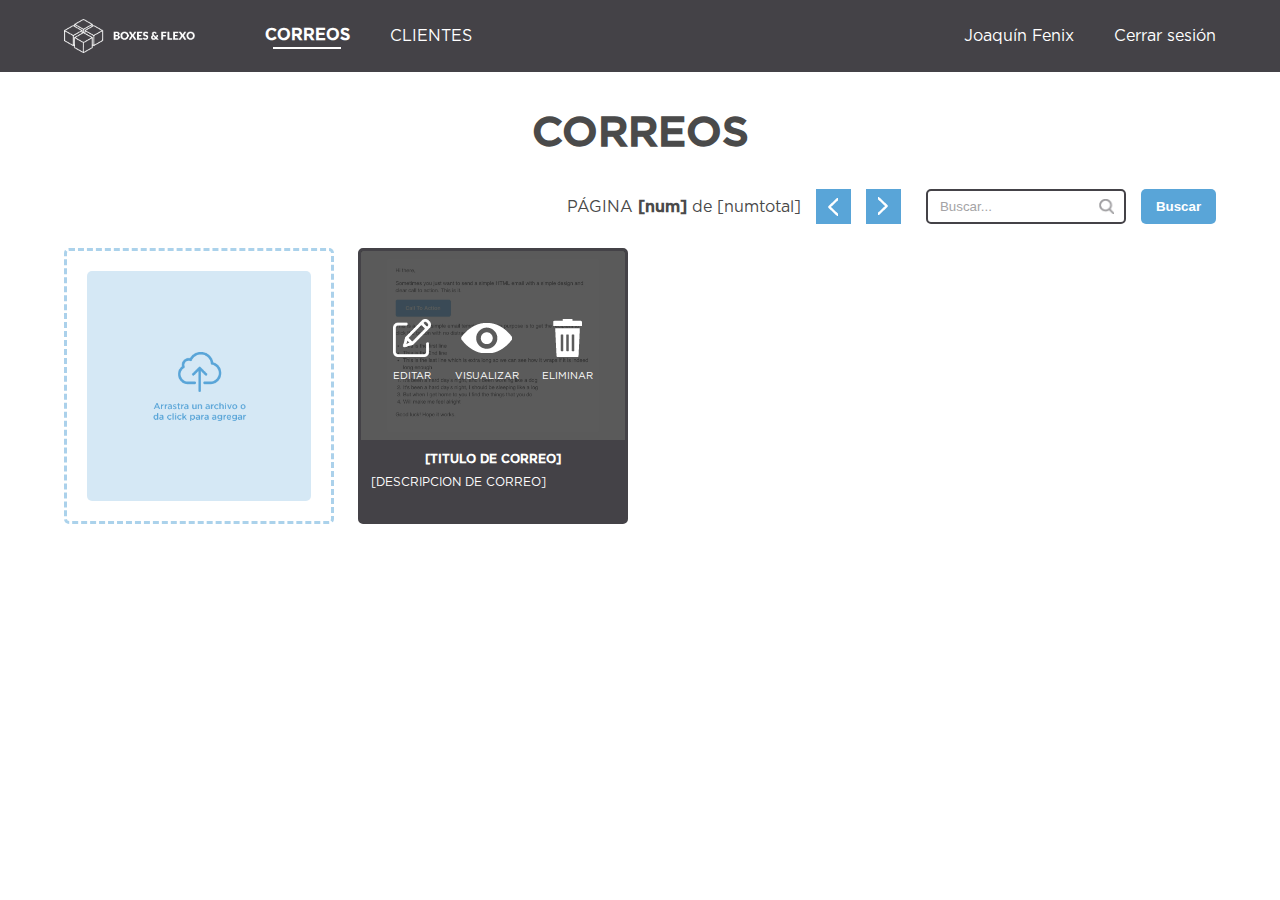
<file: ListaCorreos.html>
<!DOCTYPE html>
<html>

<head>
    <meta charset="utf-8">
    <meta name="viewport" content="width=device-width, initial-scale=1">
    <link rel="stylesheet" href="css/bulma.css">
    <link rel="stylesheet" href="css/estilos.css">
    <script src="https://code.jquery.com/jquery-3.4.1.js" integrity="sha256-WpOohJOqMqqyKL9FccASB9O0KwACQJpFTUBLTYOVvVU=" crossorigin="anonymous"></script>
    <script src="js/funciones.js"></script>
    <title>Boxes & Flexo</title>
</head>

<body>
    
    <!-- HEADER NAVBAR -->
    <nav id="header_contenedor" role="navigation" aria-label="main navigation">
        <div id="header_contenedor_iz">
            <img src="img/logoblanco.png">
            <!-- LINK PARA CAMBIAR A CORREOS -->
            <div class="header_contenedor_link">
                <a class="header_link active">CORREOS</a>
                <span class="subrayado_link"></span>
            </div>
            <!-- LINK PARA CAMBIAR A CLIENTES -->
            <div class="header_contenedor_link">
                <a class="header_link">CLIENTES</a>
                <span class="subrayado_link hidden"></span>
            </div>
        </div>
        <div id="header_contenedor_der" class="navbar-end">
            <div class="header_contenedor_link">
                <div>Joaquín Fenix</div>
            </div>
            <!-- LINK PARA CERRAR SESION -->
            <div class="header_contenedor_link">
                <a>Cerrar sesión</a>
            </div>
        </div>
    </nav>
    <div id="contenedor_contenido">


        <div id="contenedor_lista_correos">
            <div class="columns">
                <h1 class="column is-12">CORREOS</h1>
            </div>
            <div class="columns">
                <!-- PAGINADOR -->
                <div class="column is-7 is-offset-5 contenedor_paginador">
                    <span>PÁGINA <b>[num]</b> de [numtotal]</span>
                    <div class="paginador_flecha" id="regresar_pag"></div>
                    <div class="paginador_flecha" id="siguiente_pag"></div>
                    <div class="contenedor_busqueda">
                        <input type="text" placeholder="Buscar...">
                        <span class="buscar_icono"></span>
                    </div>
                    <button id="buscar_submit">Buscar</button>
                </div>
            </div>
            <div class="columns is-multiline">
                <div class="column is-3 correo">
                    <form id="agregar_correo" class="contenedor_correo">
                        <div class="input_file">
                            <input type="file" name="files[]" id="file" data-multiple-caption="{count} files selected" multiple>
                        </div>
                    </form>
                </div>
                <div class="column is-3 correo">
                    <div class="contenedor_correo correo">
                        <div class="correo_vis">
                            <div class="correo_vis_overlay">
                                <div class="contenedor_icono">
                                    <div class="editar_icono"></div>
                                    <div>EDITAR</div>
                                </div>
                                <div class="contenedor_icono">
                                    <div class="view_icono"></div>
                                    <div>VISUALIZAR</div>
                                </div>
                                <div class="contenedor_icono">
                                    <div class="eliminar_icono"></div>
                                    <div>ELIMINAR</div>
                                </div>
                            </div>
                        </div>
                        <div class="correo_info">
                            <span class="titulo_correo">[TITULO DE CORREO]</span>
                            <span class="descr_correo">[DESCRIPCION DE CORREO]</span>
                        </div>
                    </div>
                </div>
            </div>
        </div>
    </div>
</body>

</html>

<style>
.descripcioncorreo, .nombrecorreo{
    width: 300px;
}

.nombrecorreo{

}

.descripcioncorreo{
    height: 70px;
}

.input_contenedor:last-child{
    margin-right: 0;
}
</style>
</file>
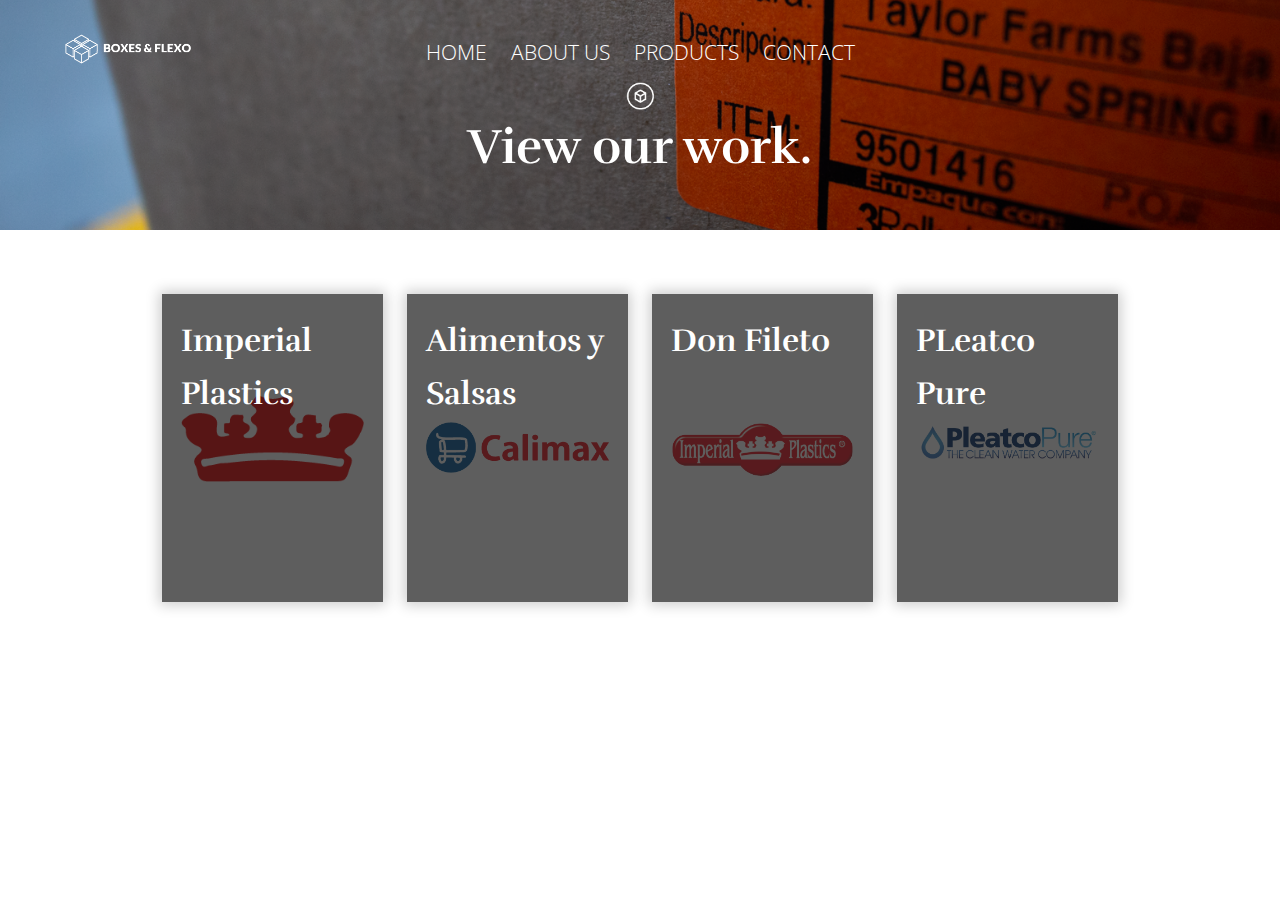
<file: webpage/productos.html>
<!DOCTYPE html>
<html>

<head>
    <meta charset="UTF-8" name="viewport" content="width=device-width, initial-scale=1">
    <title>Boxes & Flexo</title>
    <link rel="stylesheet" href="css/bulma.css">
    <link rel="stylesheet" href="css/estilos.css">
    <link href="https://fonts.googleapis.com/css?family=Open+Sans:300,300i,400,400i,600,600i,700,700i,800,800i|Rufina:400,700&display=swap" rel="stylesheet">
    <script src="https://code.jquery.com/jquery-3.4.1.js" integrity="sha256-WpOohJOqMqqyKL9FccASB9O0KwACQJpFTUBLTYOVvVU=" crossorigin="anonymous"></script>
    <script src="js/funciones.js"></script>
</head>

<body>
    <!-- NAVBAR -->
    <nav class="navbar" role="navigation" aria-label="main navigation" id="navbar_productos">
        <div class="navbar-brand">
            <a class="navbar-item navbar_logo blanco" href="#"></a>
            <a role="button" class="navbar-burger burger" aria-label="menu" aria-expanded="false" data-target="navbarBasicExample">
                <span aria-hidden="true"></span>
                <span aria-hidden="true"></span>
                <span aria-hidden="true"></span>
            </a>
        </div>

        <div class="navbar-menu">
            <div class="navbar-start">
                <a class="link navbar-item" href="file:///D:/CarlosAbr/2019/boxes_and_flexo_design/webpage/index.html">HOME</a>
                <a class="link navbar-item" href="file:///D:/CarlosAbr/2019/boxes_and_flexo_design/webpage/productos2.html">ABOUT US</a>
                <a class="link navbar-item" href="file:///D:/CarlosAbr/2019/boxes_and_flexo_design/webpage/services.html">PRODUCTS</a>
                <a class="link navbar-item" href="file:///D:/CarlosAbr/2019/boxes_and_flexo_design/webpage/index.html">CONTACT</a>
            </div>
        </div>
    </nav>
    <section class="section is-medium" id="section_ourwork">
        <div class="container">
            <div class="columns">
                <div class="column has-text-centered" id="header_productos">
                    <img class="circulocubo_menu" src="images/icono_circulocubo.png">
                    <h1 class="title serif">View our work.</h1>
                </div>
            </div>
        </div>
    </section>
    <section class="section is-medium" id="section_proyectos">
        <div class="container">
            <div class="columns">
                <div class="column is-offset-1">
                    <div class="productos_product productos_producto1">
                        <h2 class="white serif products_product_title">Imperial Plastics</h2>
                        <p>Lorem ipsum dolo sit amet, consectetuer adipiscing slit, sed diam nonummy nibh euismod tincidunt ut laoreet dolore magna alquam erat volutpat</p>
                        <button class="products_moredetails">more details <span class="productos_flecha_productos"><img class="productos_flecha_img" src="images/flechaB.png" ></span></button>
                    </div>
                </div>
                <div class="column">
                    <div class="productos_product productos_producto2">
                        <h2 class="white serif products_product_title">Alimentos y Salsas</h2>
                        <p>Lorem ipsum dolo sit amet, consectetuer adipiscing slit, sed diam nonummy nibh euismod tincidunt ut laoreet dolore magna alquam erat volutpat</p>
                        <button class="products_moredetails">more details <span class="productos_flecha_productos"><img class="productos_flecha_img" src="images/flechaB.png" ></span></button>
                    </div>
                </div>
                <div class="column">
                    <div class="productos_product productos_producto3">
                        <h2 class="white serif products_product_title">Don Fileto</h2>
                        <p>Lorem ipsum dolo sit amet, consectetuer adipiscing slit, sed diam nonummy nibh euismod tincidunt ut laoreet dolore magna alquam erat volutpat</p>
                        <button class="products_moredetails">more details <span class="productos_flecha_productos"><img class="productos_flecha_img" src="images/flechaB.png" ></span></button>
                    </div>
                </div>
                <div class="column">
                    <div class="productos_product productos_producto4">
                        <h2 class="white serif products_product_title">PLeatco Pure</h2>
                        <p>Lorem ipsum dolo sit amet, consectetuer adipiscing slit, sed diam nonummy nibh euismod tincidunt ut laoreet dolore magna alquam erat volutpat</p>
                        <button class="products_moredetails">more details <span class="productos_flecha_productos"><img class="productos_flecha_img" src="images/flechaB.png" ></span></button>
                    </div>
                </div>
                <div class="column is-1"></div>
            </div>
            <div id="seccion_productoespecifico" class="hidden">
                <div id="productos_producto_especifico" class="columns">
                    <div class="column is-5 is-offset-1" id="productos_producto_especifico_column">
                        <h2 id="productos_producto_especifico_titulo" class="serif">Imperial Plastic</h2>
                        <h4 id="productos_producto_especifico_objetivo" class="light">Header number two with the objective of the project.</h4>
                        <br>
                        <p id="productos_producto_especifico_objetivo2">Our commitment is to always provide our customers with the best quality, cost effective, creative packaging and label products, meeting and exceeding ther expectations.
                        </p>
                        <br>
                        <ul>
                            <li id="workdone1" class="bullet">Work done explained.</li>
                            <li id="workdone1_explained">Lorem ipsum dolor sit amet, consectetur adipiscing elit, sed do eiusmod tempor.</li>
                            <li id="workdone2" class="bullet">More work explained.</li>
                            <li id="workdone2_explained">Lorem ipsum dolor sit amet, consectetur adipiscing elit, sed do eiusmod tempor.</li>
                        </ul>
                        <br>
                        <img id="productos_producto_especifico_logo" src="images/logoempresa.png">
                    </div>
                    <div class="column is-4 is-offset-1">
                        <div class="columns height">
                            <div class="column">
                                <span id="productos_producto_especifico_img" class="image_aboutus activo">
                                    
                                </span>
                            </div>
                            <div id="productos_contenedor_circulos" class="column is-1">
                                <span class="productos_icono_circulolinea activo"></span>
                                <span class="productos_icono_circulolinea"></span>
                                <span class="productos_icono_circulolinea"></span>
                            </div>
                        </div>
                    </div>
                </div>
                <div class="columns" id="client_review">
                    <div class="column is-offset-1">
                        <h4><strong class="serif">Client Review</strong></h4>
                    </div>
                    <div class="columns" id="">
                        <div class="column is-narrow is-offset-1">
                            <h4 id="productos_producto_especifico_nombrequote">Mary Villegas , Vice President of Operations </h4>
                            <h5 id="productos_producto_especifico_puestoquote">Pleatco, LLC. </h5>
                        </div>
                        <div class="column is-offset-1">
                            <div class="columns is-gapless">
                                <div class="column is-narrow" id="comilla_g1">
                                    <span class="inline_b comilla_g serif">“</span>
                                </div>
                                <div class="column is-9">
                                    <div id="productos_producto_especifico_quote" class="serif inline_b quote"><span class="inline_b comilla_g serif" id="comilla_g2">“</span>For Pleatco, working with a company that excels in production quality as well as having a fully integrated design team is pivotal. Its professional treatment
                                        continues to save us time in being able to launch new product lines to the market. Working with companies like this is a great pleasure; we highly recommend this company and its state-of-the-art technology.”</div>
                                </div>
                            </div>
                        </div>
                    </div>
                </div>
            </div>
        </div>
    </section>
</body>

</html>
</file>
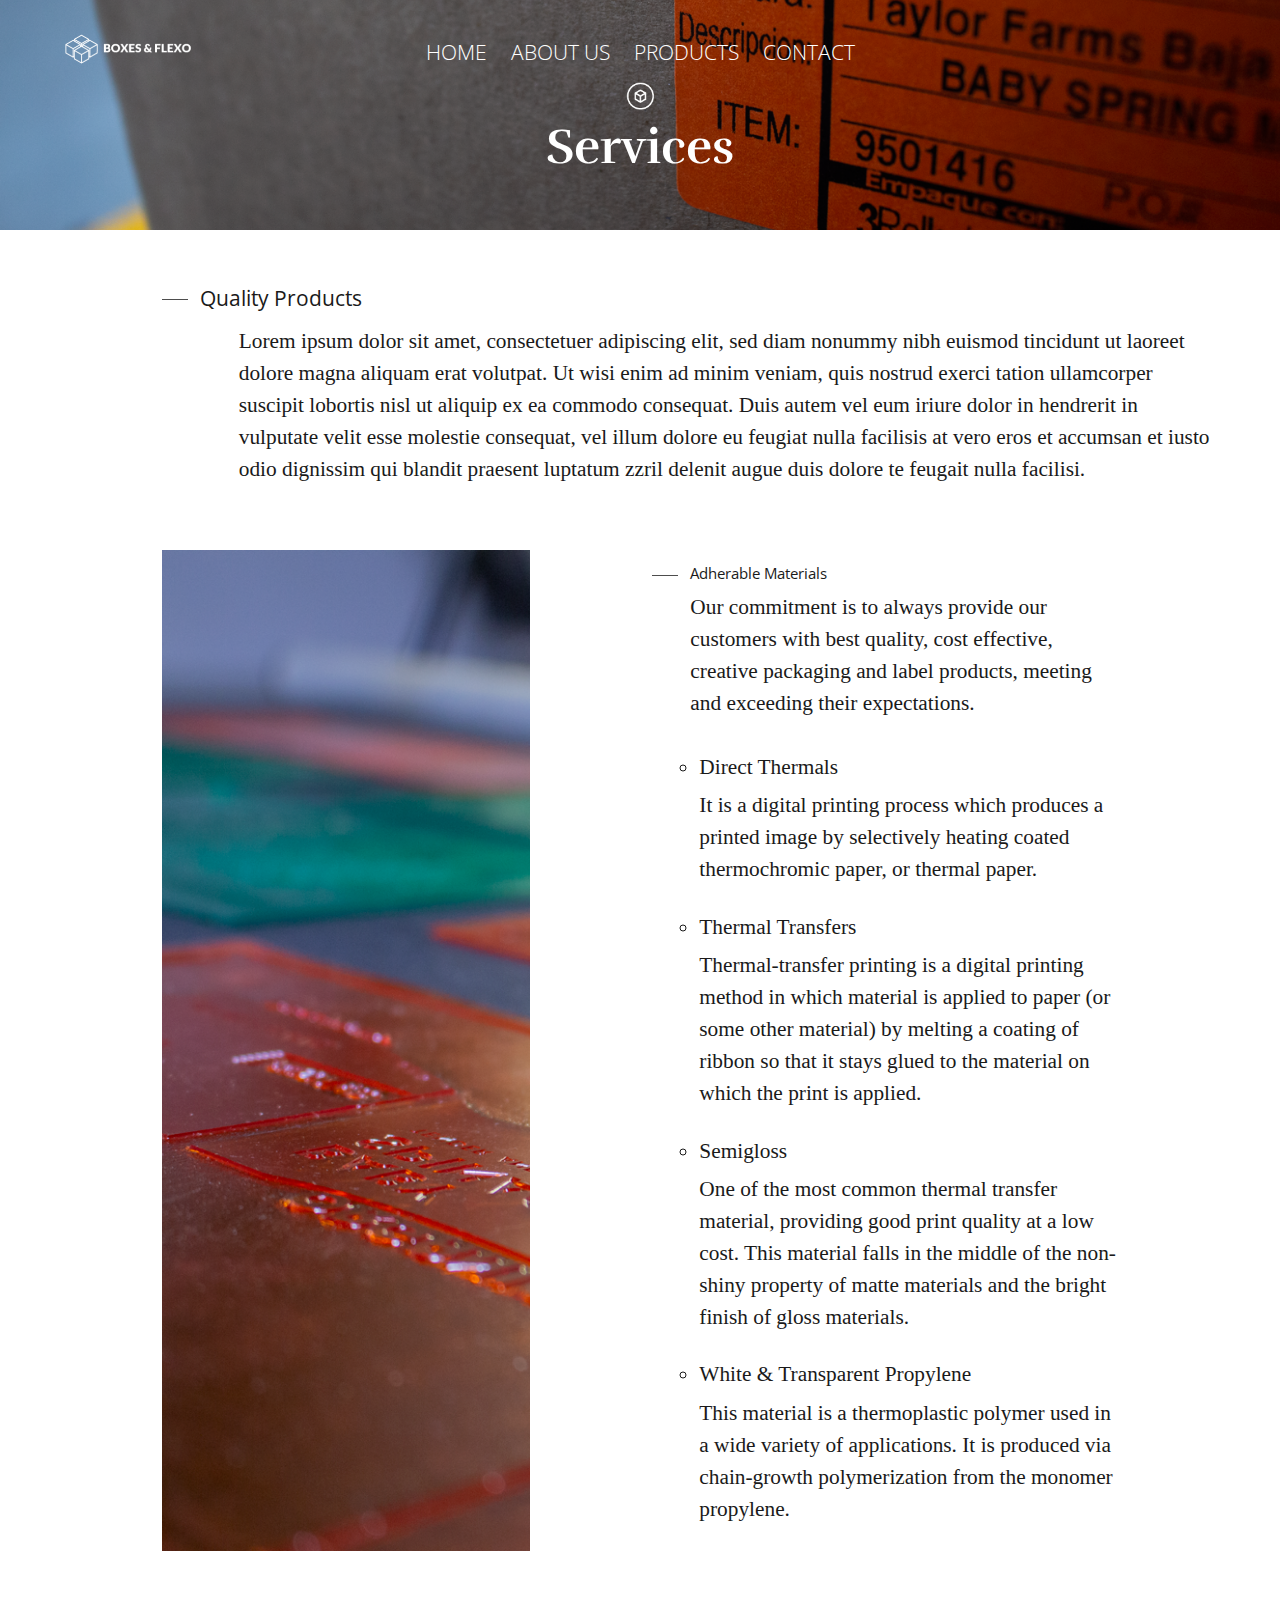
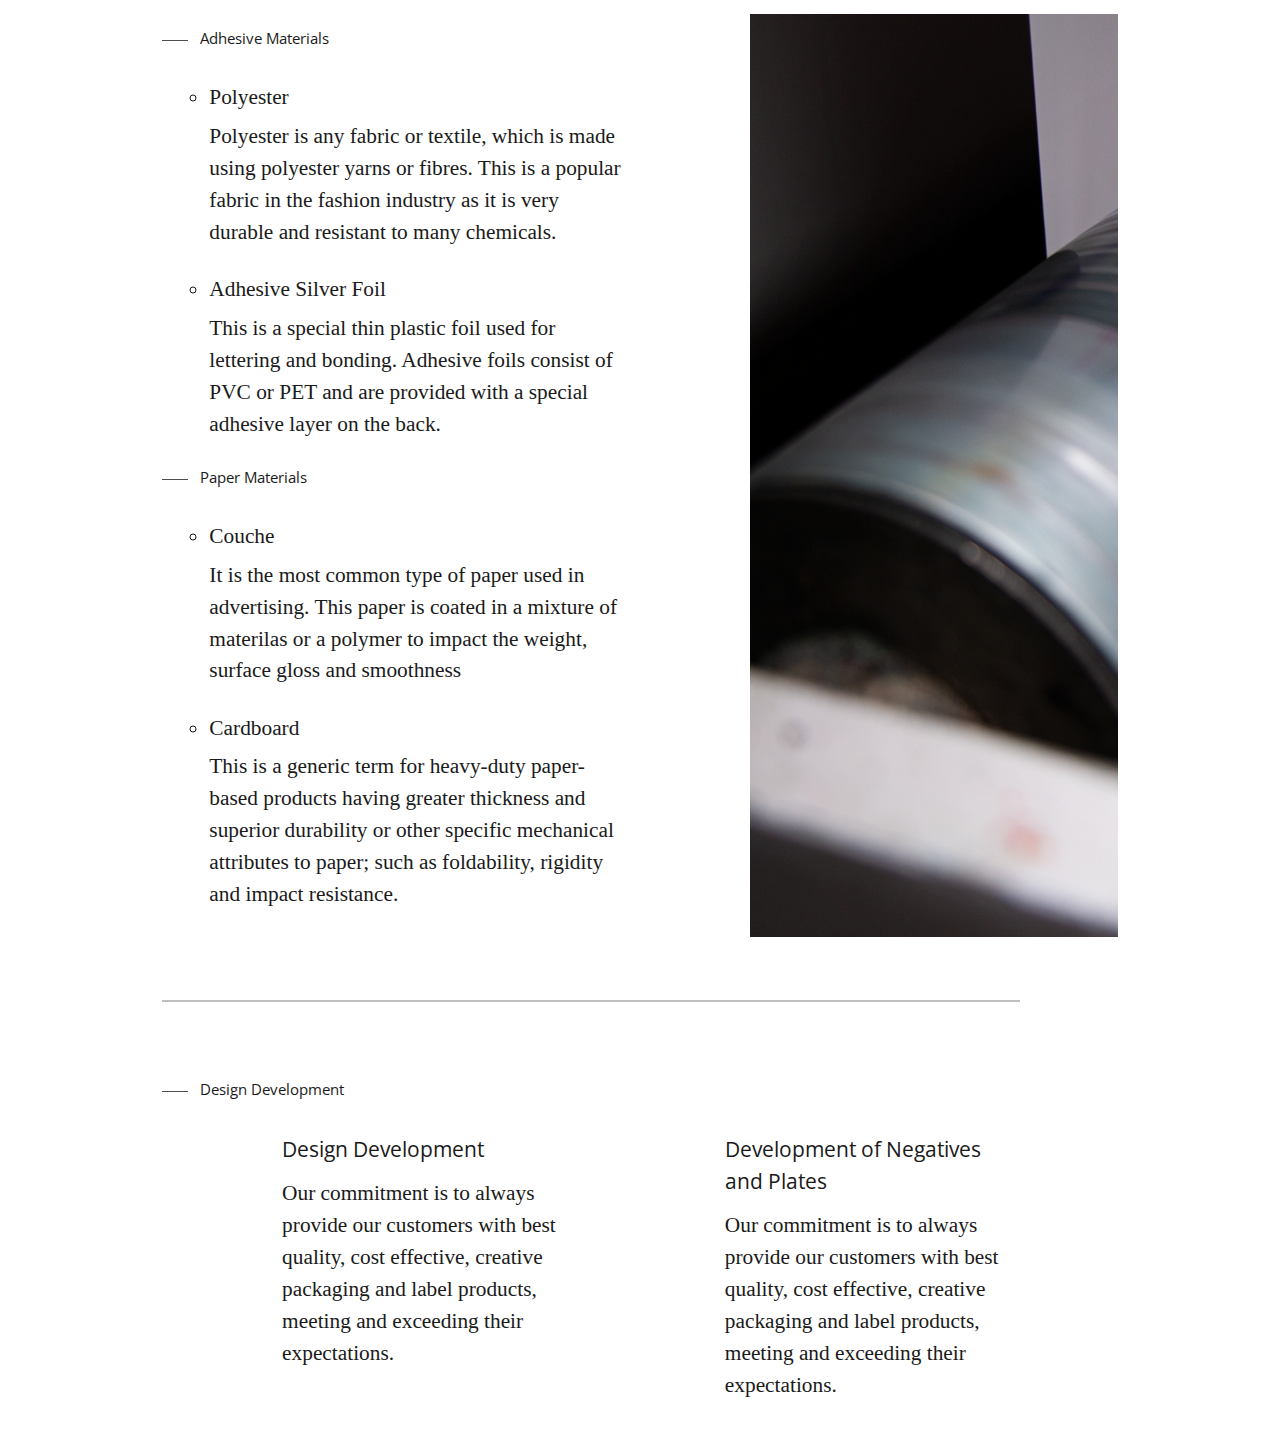
<file: webpage/services.html>
<!DOCTYPE html>
<html>

<head>
    <meta charset="UTF-8" name="viewport" content="width=device-width, initial-scale=1">
    <title>Boxes & Flexo</title>
    <link rel="stylesheet" href="css/bulma.css">
    <link rel="stylesheet" href="css/estilos.css">
    <link href="https://fonts.googleapis.com/css?family=Open+Sans:300,300i,400,400i,600,600i,700,700i,800,800i|Rufina:400,700&display=swap" rel="stylesheet">
    <script src="https://code.jquery.com/jquery-3.4.1.js" integrity="sha256-WpOohJOqMqqyKL9FccASB9O0KwACQJpFTUBLTYOVvVU=" crossorigin="anonymous"></script>
    <script src="js/funciones.js"></script>
</head>

<body>
    <!-- NAVBAR -->
    <nav class="navbar" role="navigation" aria-label="main navigation" id="navbar_productos">
        <div class="navbar-brand">
            <a class="navbar-item navbar_logo blanco" href="#"></a>
            <a role="button" class="navbar-burger burger" aria-label="menu" aria-expanded="false" data-target="navbarBasicExample">
                <span aria-hidden="true"></span>
                <span aria-hidden="true"></span>
                <span aria-hidden="true"></span>
            </a>
        </div>

        <div class="navbar-menu">
            <div class="navbar-start">
                <a class="link navbar-item" href="file:///D:/CarlosAbr/2019/boxes_and_flexo_design/webpage/index.html">HOME</a>
                <a class="link navbar-item" href="file:///D:/CarlosAbr/2019/boxes_and_flexo_design/webpage/productos2.html">ABOUT US</a>
                <a class="link navbar-item" href="file:///D:/CarlosAbr/2019/boxes_and_flexo_design/webpage/services.html">PRODUCTS</a>
                <a class="link navbar-item" href="file:///D:/CarlosAbr/2019/boxes_and_flexo_design/webpage/index.html">CONTACT</a>
            </div>
        </div>
    </nav>
    <section class="section is-medium" id="section_ourwork">
        <div class="container">
            <div class="columns">
                <div class="column has-text-centered" id="header_productos">
                    <img class="circulocubo_menu" src="images/icono_circulocubo.png">
                    <h1 class="title serif">Services</h1>
                </div>
            </div>
        </div>
    </section>
    <section class="section_services first">
        <div class="container">
            <div class="columns">
                <div class="column is-offset-1">
                    <h5 class="dash_title">Quality Products</h5>
                    <p class="first">Lorem ipsum dolor sit amet, consectetuer adipiscing elit, sed diam nonummy nibh euismod tincidunt ut laoreet dolore magna aliquam erat volutpat. Ut wisi enim ad minim veniam, quis nostrud exerci tation ullamcorper suscipit lobortis
                        nisl ut aliquip ex ea commodo consequat. Duis autem vel eum iriure dolor in hendrerit in vulputate velit esse molestie consequat, vel illum dolore eu feugiat nulla facilisis at vero eros et accumsan et iusto odio dignissim qui
                        blandit praesent luptatum zzril delenit augue duis dolore te feugait nulla facilisi.</p>
                </div>
            </div>
        </div>
    </section>
    <section class="section_services">
        <div class="container">
            <div class="columns">
                <div class="column is-4 is-offset-1">
                    <span class="image_aboutus" id="materiales_imagen"></span>
                </div>
                <div class="column is-5 is-offset-1">
                    <h4 class="dash_title">Adherable Materials</h4>
                    <p class="services">Our commitment is to always provide our customers with best quality, cost effective, creative packaging and label products, meeting and exceeding their expectations.</p>
                    <ul>
                        <li class="bullet_small">Direct Thermals</li>
                        <li>It is a digital printing process which produces a printed image by selectively heating coated thermochromic paper, or thermal paper.</li>
                        <li class="bullet_small">Thermal Transfers</li>
                        <li>Thermal-transfer printing is a digital printing method in which material is applied to paper (or some other material) by melting a coating of ribbon so that it stays glued to the material on which the print is applied.</li>
                        <li class="bullet_small">Semigloss</li>
                        <li>One of the most common thermal transfer material, providing good print quality at a low cost. This material falls in the middle of the non-shiny property of matte materials and the bright finish of gloss materials. </li>
                        <li class="bullet_small">White & Transparent Propylene</li>
                        <li>This material is a thermoplastic polymer used in a wide variety of applications. It is produced via chain-growth polymerization from the monomer propylene.</li>
                    </ul>
                </div>
            </div>
        </div>
    </section>
    <section class="section_services">
        <div class="container">
            <div class="columns">
                <div class="column is-5 is-offset-1">
                    <h4 class="dash_title">Adhesive Materials</h4>
                    <ul>
                        <li class="bullet_small">Polyester</li>
                        <li>Polyester is any fabric or textile, which is made using polyester yarns or fibres. This is a popular fabric in the fashion industry as it is very durable and resistant to many chemicals.</li>
                        <li class="bullet_small">Adhesive Silver Foil</li>
                        <li>This is a special thin plastic foil used for lettering and bonding. Adhesive foils consist of PVC or PET and are provided with a special adhesive layer on the back.</li>
                    </ul>
                    <h4 class="dash_title">Paper Materials</h4>
                    <ul>
                        <li class="bullet_small">Couche</li>
                        <li>It is the most common type of paper used in advertising. This paper is coated in a mixture of materilas or a polymer to impact the weight, surface gloss and smoothness </li>
                        <li class="bullet_small">Cardboard</li>
                        <li>This is a generic term for heavy-duty paper-based products having greater thickness and superior durability or other specific mechanical attributes to paper; such as foldability, rigidity and impact resistance.</li>
                    </ul>
                </div>
                <div class="column is-4 is-offset-1">
                    <span class="image_aboutus" id="material_imagen_2"></span>
                </div>
            </div>
        </div>
    </section>
    <section class="section_services">
        <div class="container">
            <div class="columns">
                <div class="column is-9 is-offset-1">
                    <div class="separador_h"></div>
                </div>
            </div>
        </div>
    </section>
    <section class="section_services">
        <div class="container">
            <div class="columns">
                <div class="column is-9 is-offset-1">
                    <h4 id="design_dev_title" class="dash_title">Design Development</h4>
                    <div id="design_dev">
                        <div>
                            <h5>Design Development</h5>
                            <p>Our commitment is to always provide our customers with best quality, cost effective, creative packaging and label products, meeting and exceeding their expectations.</p>
                        </div>
                        <div>
                            <h5>Development of Negatives and Plates</h5>
                            <p>Our commitment is to always provide our customers with best quality, cost effective, creative packaging and label products, meeting and exceeding their expectations.</p>
                        </div>
                    </div>
                </div>
            </div>
        </div>
    </section>
</body>

</html>
</file>
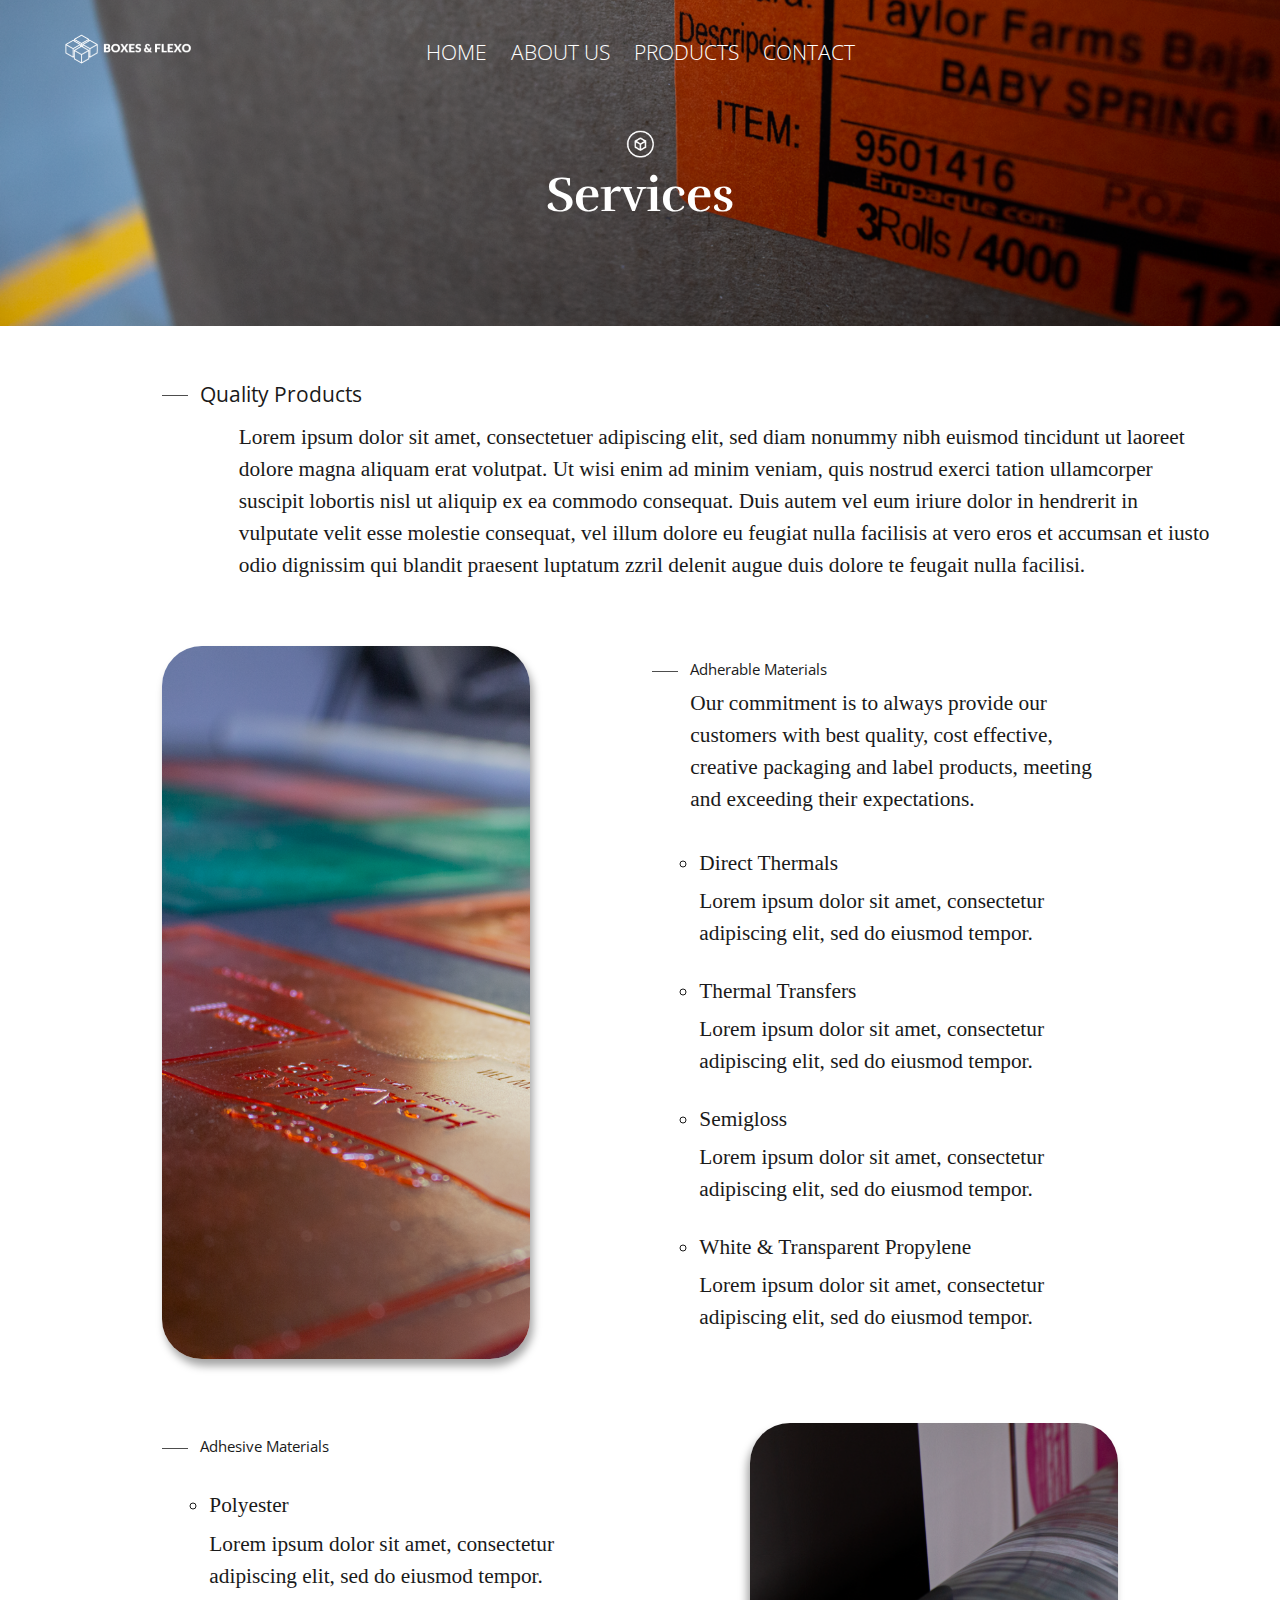
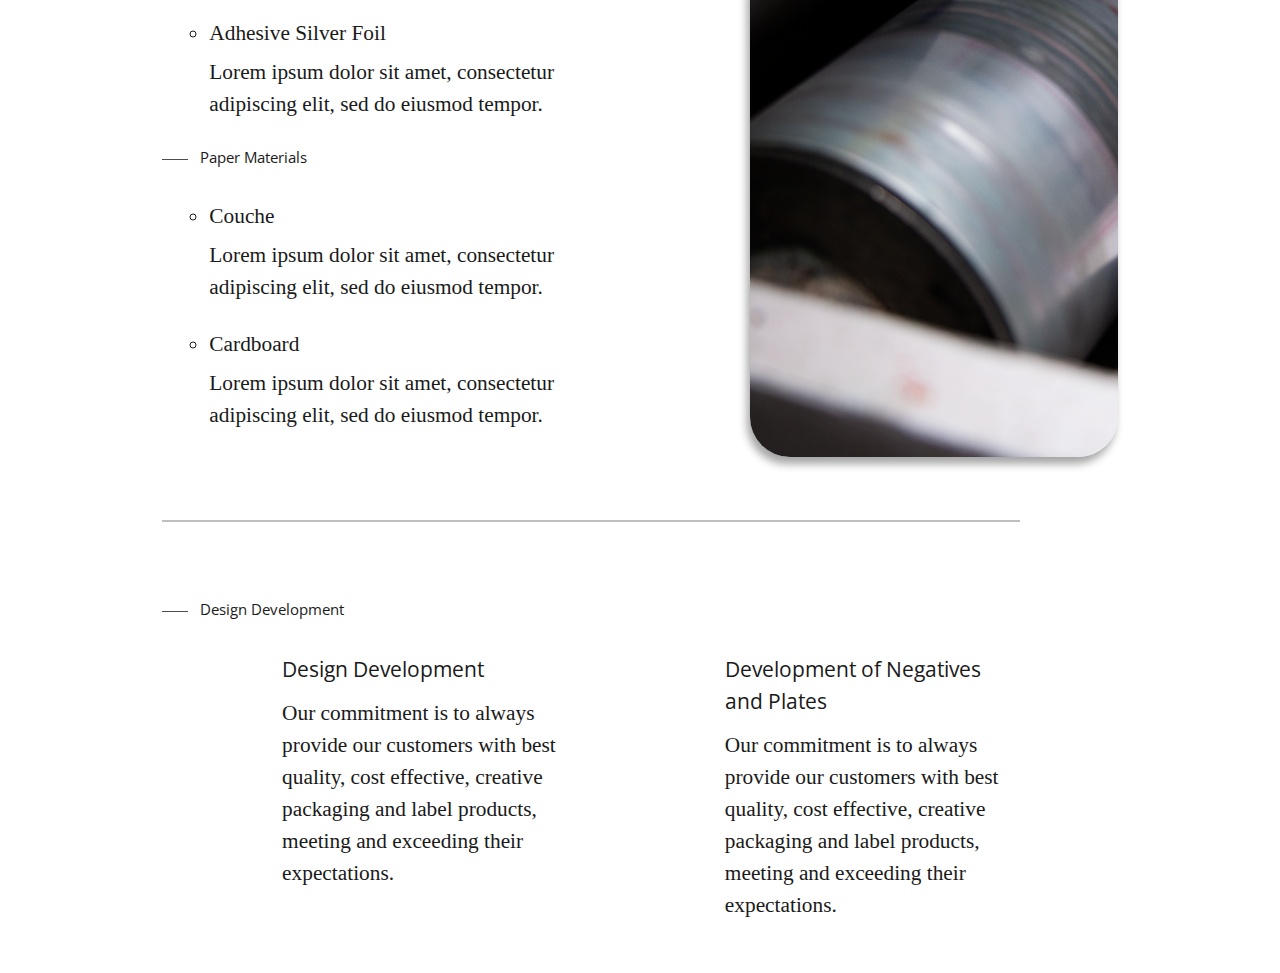
<file: webpage2/webpage/services.html>
<!DOCTYPE html>
<html>

<head>
    <meta charset="UTF-8" name="viewport" content="width=device-width, initial-scale=1">
    <title>Boxes & Flexo</title>
    <link rel="stylesheet" href="css/bulma.css">
    <link rel="stylesheet" href="css/estilos.css">
    <link href="https://fonts.googleapis.com/css?family=Open+Sans:300,300i,400,400i,600,600i,700,700i,800,800i|Rufina:400,700&display=swap" rel="stylesheet">
    <script src="https://code.jquery.com/jquery-3.4.1.js" integrity="sha256-WpOohJOqMqqyKL9FccASB9O0KwACQJpFTUBLTYOVvVU=" crossorigin="anonymous"></script>
    <script src="js/funciones.js"></script>
</head>

<body>
    <!-- NAVBAR -->
    <nav class="navbar" role="navigation" aria-label="main navigation" id="navbar_productos">
        <div class="navbar-brand">
            <a class="navbar-item navbar_logo blanco" href="#"></a>
            <a role="button" class="navbar-burger burger" aria-label="menu" aria-expanded="false" data-target="navbarBasicExample">
                <span aria-hidden="true"></span>
                <span aria-hidden="true"></span>
                <span aria-hidden="true"></span>
            </a>
        </div>

        <div class="navbar-menu">
            <div class="navbar-start">
                <a class="link navbar-item" href="file:///D:/CarlosAbr/2019/boxes_and_flexo_design/webpage/index.html">HOME</a>
                <a class="link navbar-item" href="file:///D:/CarlosAbr/2019/boxes_and_flexo_design/webpage/productos2.html">ABOUT US</a>
                <a class="link navbar-item" href="file:///D:/CarlosAbr/2019/boxes_and_flexo_design/webpage/services.html">PRODUCTS</a>
                <a class="link navbar-item" href="file:///D:/CarlosAbr/2019/boxes_and_flexo_design/webpage/index.html">CONTACT</a>
            </div>
        </div>
    </nav>
    <section class="section is-medium" id="section_ourwork">
        <div class="container">
            <div class="columns">
                <div class="column has-text-centered" id="header_productos">
                    <img class="circulocubo_menu" src="images/icono_circulocubo.png">
                    <h1 class="title serif">Services</h1>
                </div>
            </div>
        </div>
    </section>
    <section class="section_services first">
        <div class="container">
            <div class="columns">
                <div class="column is-offset-1">
                    <h5 class="dash_title">Quality Products</h5>
                    <p class="first">Lorem ipsum dolor sit amet, consectetuer adipiscing elit, sed diam nonummy nibh euismod tincidunt ut laoreet dolore magna aliquam erat volutpat. Ut wisi enim ad minim veniam, quis nostrud exerci tation ullamcorper suscipit lobortis
                        nisl ut aliquip ex ea commodo consequat. Duis autem vel eum iriure dolor in hendrerit in vulputate velit esse molestie consequat, vel illum dolore eu feugiat nulla facilisis at vero eros et accumsan et iusto odio dignissim qui
                        blandit praesent luptatum zzril delenit augue duis dolore te feugait nulla facilisi.</p>
                </div>
            </div>
        </div>
    </section>
    <section class="section_services">
        <div class="container">
            <div class="columns">
                <div class="column is-4 is-offset-1">
                    <span class="image_aboutus" id="materiales_imagen"></span>
                </div>
                <div class="column is-5 is-offset-1">
                    <h4 class="dash_title">Adherable Materials</h4>
                    <p class="services">Our commitment is to always provide our customers with best quality, cost effective, creative packaging and label products, meeting and exceeding their expectations.</p>
                    <ul>
                        <li class="bullet_small">Direct Thermals</li>
                        <li>Lorem ipsum dolor sit amet, consectetur adipiscing elit, sed do eiusmod tempor.</li>
                        <li class="bullet_small">Thermal Transfers</li>
                        <li>Lorem ipsum dolor sit amet, consectetur adipiscing elit, sed do eiusmod tempor.</li>
                        <li class="bullet_small">Semigloss</li>
                        <li>Lorem ipsum dolor sit amet, consectetur adipiscing elit, sed do eiusmod tempor.</li>
                        <li class="bullet_small">White & Transparent Propylene</li>
                        <li>Lorem ipsum dolor sit amet, consectetur adipiscing elit, sed do eiusmod tempor.</li>
                    </ul>
                </div>
            </div>
        </div>
    </section>
    <section class="section_services">
        <div class="container">
            <div class="columns">
                <div class="column is-5 is-offset-1">
                    <h4 class="dash_title">Adhesive Materials</h4>
                    <ul>
                        <li class="bullet_small">Polyester</li>
                        <li>Lorem ipsum dolor sit amet, consectetur adipiscing elit, sed do eiusmod tempor.</li>
                        <li class="bullet_small">Adhesive Silver Foil</li>
                        <li>Lorem ipsum dolor sit amet, consectetur adipiscing elit, sed do eiusmod tempor.</li>
                    </ul>
                    <h4 class="dash_title">Paper Materials</h4>
                    <ul>
                        <li class="bullet_small">Couche</li>
                        <li>Lorem ipsum dolor sit amet, consectetur adipiscing elit, sed do eiusmod tempor.</li>
                        <li class="bullet_small">Cardboard</li>
                        <li>Lorem ipsum dolor sit amet, consectetur adipiscing elit, sed do eiusmod tempor.</li>
                    </ul>
                </div>
                <div class="column is-4 is-offset-1">
                    <span class="image_aboutus" id="material_imagen_2"></span>
                </div>
            </div>
        </div>
    </section>
    <section class="section_services">
        <div class="container">
            <div class="columns">
                <div class="column is-9 is-offset-1">
                    <div class="separador_h"></div>
                </div>
            </div>
        </div>
    </section>
    <section class="section_services">
        <div class="container">
            <div class="columns">
                <div class="column is-9 is-offset-1">
                    <h4 id="design_dev_title" class="dash_title">Design Development</h4>
                    <div id="design_dev">
                        <div>
                            <h5>Design Development</h5>
                            <p>Our commitment is to always provide our customers with best quality, cost effective, creative packaging and label products, meeting and exceeding their expectations.</p>
                        </div>
                        <div>
                            <h5>Development of Negatives and Plates</h5>
                            <p>Our commitment is to always provide our customers with best quality, cost effective, creative packaging and label products, meeting and exceeding their expectations.</p>
                        </div>
                    </div>
                </div>
            </div>
        </div>
    </section>
</body>

</html>
</file>
<file: css/estilos.css>
@font-face {
    font-family: "Gotham";
    src: url("../css/GOTHAM-MEDIUM.OTF") format('opentype');
}

@font-face {
    font-family: "Gotham Light";
    src: url("../css/GOTHAM-BOOK.OTF") format('opentype');
}

* {
    font-family: "Gotham Light";
    font-weight: normal;
    font-style: normal;
}


/* GENERAL */

html {
    overflow: auto;
}

body {
    min-height: 100vh;
    overflow: auto;
}

.hidden {
    display: none !important;
}

h1 {
    font-size: 42px;
    font-family: 'Gotham';
    font-weight: bold;
    text-align: center;
    margin-top: 30px;
}

b {
    font-family: 'Gotham';
    font-weight: bold;
}

input::placeholder {
    color: #a4a3a5;
}


/* HEADER */

#header_contenedor {
    background-color: #444247;
    color: white;
    width: 100%;
    height: 8vh;
    padding: 0 5%;
    display: flex;
}

.navbar_seccion {
    color: #fff;
    font-weight: bold;
    background-color: transparent;
    vertical-align: middle;
    align-self: center;
    margin-right: 15px;
}

.navbar_seccion:hover {
    background-color: transparent;
}

.navbar-start {
    margin-left: 20px;
}

#header_contenedor_iz {
    display: flex;
    align-content: center;
    height: 100%;
}

#header_contenedor_der {
    justify-self: flex-end;
}

#header_contenedor_iz img {
    width: 10.2vw;
    align-self: center;
    margin-right: 30px;
}

.header_contenedor_link {
    color: #fff;
    font-size: 16px;
    align-self: center;
    margin-left: 40px;
}

.header_contenedor_link .active {
    font-weight: bold;
    font-family: "Gotham";
}

.header_contenedor_link:hover {
    color: #fff;
}

.subrayado_link {
    width: 80%;
    margin: 0 10%;
    height: 2px;
    background-color: white;
    display: block;
}

.header_contenedor_link a {
    color: #fff;
    opacity: 1;
}

.header_contenedor_link a:hover {
    opacity: .5;
    transition: .5s;
}


/* LISTA DE CORREOS */

#contenedor_lista_correos {
    width: 100%;
    height: 100%;
    padding: 0 5vw;
}

#contenedor_contenido {
    width: 100%;
    height: 100%;
}

.contenedor_correo {
    border-radius: 5px;
}

#agregar_correo {
    border: dashed 3px rgba(89, 165, 216, .5);
    padding: 20px;
    height: 100%;
    cursor: pointer;
}

.input_file {
    background-color: rgba(89, 165, 216, .25);
    height: 100%;
    border-radius: 5px;
    background-image: url('../img/subir.png');
    background-position: center;
    background-repeat: no-repeat;
    background-size: 45%;
    cursor: pointer;
    transition: .5s;
}

.input_file:hover {
    opacity: .6;
    background-size: 55%;
    transition: .5s;
}

#file {
    opacity: 0;
    height: 100%;
    width: 100%;
    cursor: pointer;
}

.column.correo {
    height: 300px;
}

.contenedor_correo.correo {
    border: solid 3px #444247;
    height: 100%;
}

.correo_vis {
    height: 70%;
    width: 100%;
    background-image: url('../img/mailexample.jpg');
    background-size: cover;
    background-position: top;
    opacity: .8;
}

.correo_vis_overlay {
    width: 100%;
    height: 100%;
    display: flex;
    background-color: rgba(0, 0, 0, .8);
    cursor: pointer;
    justify-content: space-between;
    padding: 2.5vw;
}

.correo_info {
    height: 30%;
    width: 100%;
    background-color: #444247;
    font-size: 12px;
    padding: 10px;
}

.titulo_correo {
    font-family: "Gotham";
    font-weight: bold;
    display: block;
    color: #fff;
    text-align: center;
    margin-bottom: 5px;
}

.descr_correo {
    color: #fff;
    display: block;
}

.eliminar_icono,
.view_icono,
.editar_icono {
    width: 100%;
    height: 50%;
    transition: .5s;
}

.editar_icono {
    background: url('../img/editar.png') no-repeat center;
    background-size: contain;
}

.view_icono {
    background: url('../img/ver.png') no-repeat center;
}

.eliminar_icono {
    background: url('../img/borrar.png') no-repeat center;
}

.eliminar_icono:hover,
.view_icono:hover,
.reemplazar_icono:hover {
    opacity: .6;
}

.buscar_icono {
    background-image: url('../img/buscar.png');
    height: 16px;
    width: 16px;
    background-repeat: no-repeat;
    background-size: contain;
}

.contenedor_icono {
    width: auto;
    height: auto;
    font-size: 10px;
    font-weight: bold;
    font-family: 'Gotham';
    color: #fff;
    display: flex;
    flex-direction: column;
    align-items: center;
    justify-content: center;
}

.paginador_flecha {
    width: 35px;
    height: 35px;
    background-color: #59a5d8;
    background-image: url('../img/flecha.png');
    background-repeat: no-repeat;
    background-position: center;
    display: inline-block;
    margin-left: 15px;
}

#siguiente_pag {
    transform: rotate(180deg);
}

.contenedor_paginador {
    display: flex;
    align-items: center;
    justify-content: flex-end;
}

.contenedor_busqueda {
    height: 35px;
    width: 200px;
    border-radius: 5px;
    border: solid 2px #444247;
    display: flex;
    margin-left: 25px;
    align-items: center;
    padding: 0 10px;
}

.contenedor_busqueda input {
    border: none;
    background: none;
    width: 100%;
}

#buscar_submit {
    height: 35px;
    min-width: 75px;
    border: none;
    background-color: #59a5d8;
    border-radius: 5px;
    color: #fff;
    margin-left: 15px;
    font-weight: bold;
    cursor: pointer;
    transition: .5s;
}

#buscar_submit:hover {
    background-color: #4782aa;
}


/* login styles ------------------------------------------------------------------------------ */

#section_login_completo {
    width: 100%;
    background-color: #323232;
}

.columns {
    transition: all;
}

#login_form {
    display: none;
    transition: all;
}

#section_login_completo div {
    width: auto;
    text-align: center;
    transition: all;
}

#section_login_completo div h1 {
    color: white;
    font-family: Lato;
    font-weight: bold;
    font-size: 50px
}

#section_login_completo div h3 {
    color: white;
    font-family: Lato;
    font-weight: bold;
    font-size: 20px;
    margin: 45px 0 0 0;
}

#section_login_completo h5 {
    color: white;
}

.login_input_container {
    white-space: nowrap;
    background-color: white;
    border-radius: 10px;
    margin: 30px 50px;
    padding: 10px 15px;
}

.login_input_container i {
    display: inline-block;
    opacity: .5;
    padding-right: 5px;
}

.center_column {
    margin-top: 100px;
    transition: all .5s;
}

.login_input_container input {
    display: inline-block;
    height: 35px;
    margin: 0;
    font-family: Lato;
    width: 100%;
    outline-width: 0px;
    color: #333333;
    font-size: 16px;
    background-color: transparent;
    border: none;
    padding: 0 5px;
}

#login_error_alert {
    display: none;
}

#login_error_alert p {
    font-size: 25px;
    font-family: lato;
}

.input_error_validation {
    transition: all 1s;
    border: 3px solid red;
    background-color: rgb(255, 220, 220);
}

div .column img {
    width: 10vw;
    transition: all .5s;
}

.btn_iniciar_sesion {
    border-radius: 100px;
    padding: 25px 40px;
}

.footer {
    padding: 0rem 0.5rem 3rem;
    background-color: #2e2e2e;
}

.footer div p {
    color: white;
    margin-top: 15px;
}

.modal-card-title {
    text-align: center;
    color: #fff;
    font-weight: bold;
    font-family: 'Gotham';
}

.modal-card-body {
    padding: 25px 50px;
}

.modal-card-head {
    background-color: #3348c4;
    border: none;
}

.principal {
    background-color: #3348c4;
    color: #fff;
    transition: .25s;
}

.principal:hover {
    color: #fff;
    opacity: .7;
}

.secundario {
    color: #3348c4;
    transition: .25s;
}

.secundario:hover {
    color: #3348c4;
    opacity: .7;
}

.button {
    border: none;
}

.modal-card-foot {
    justify-content: center;
    background-color: #fff;
    border: none;
}

.nuevo_cliente_contenedor {
    display: flex;
    justify-content: space-around;
    align-items: center;
    margin-bottom: 25px;
}

.input_contenedor label {
    font-size: 12px;
    font-family: 'Gotham';
    font-weight: bold;
    display: block;
    margin-bottom: 8px;
}

.input_gris {
    border: none;
    background-color: #e4e4e4;
    color: #474747;
    padding: 7px 10px;
}

.input_gris::placeholder {
    color: #afafaf;
}

#modal_nuevo_cliente {
    width: auto;
}

.input_contenedor {
    margin-right: 50px;
}

.nombrecliente,
.correocliente {
    width: 250px;
}

.icono_x {
    background-image: url('../img/icono_borrar.png');
    background-size: contain;
    background-repeat: no-repeat;
    min-width: 18px;
    min-height: 18px;
    vertical-align: middle;
    cursor: pointer;
    transition: .25s;
}

.icono_x:hover {
    opacity: .7;
}

#agregar_otro_cliente {
    color: #3348c4;
    text-align: center;
    font-family: 'Gotham';
    cursor: pointer;
    transition: .25s;
}

#agregar_otro_cliente:hover {
    opacity: .7;
}

#nuevocliente {
    animation: entrada ease .75s;
}

.contenedor_preview {
    height: 90vh;
    width: 100%;
    background-color: red;
}

@keyframes entrada {
    0% {
        opacity: 0;
    }
    100% {
        opacity: 1;
    }
}

@media only screen and (max-width: 1200px) {
    div .column img {
        width: 45vw;
    }
    .center_column {
        margin-top: 50px;
    }
}

@media only screen and (min-width: 300px) {
    div .column img {
        width: 15vw;
    }
    .center_column {
        margin-top: 50px;
    }
}

@media only screen and (max-width: 100px) and (min-width: 299px) {
    div .column img {
        width: 50vw;
    }
    .center_column {
        margin-top: 50px;
    }
}


/* end login styles  ------------------------------------------------------------------------------------ */


/* Listado de Usuarios */

.circle,
.name_content {
    display: inline-block;
    padding: 0 45px;
    vertical-align: middle;
}

.checkbox_content {
    margin: 0 25px;
    margin-right: 3em !important;
}

.name_content {
    font-size: 20px;
    font-weight: black;
}

.circle {
    background-color: grey;
    padding: 15px;
    border-radius: 50%;
    color: white;
    font-weight: bold;
}

.cajon_lista {
    background-color: #59a5d869;
}

.cajon_lista_impar {
    background-color: white;
}

.iconos_opciones {
    display: inline;
    vertical-align: middle;
    line-height: 50px;
    float: right;
    margin-right: 15px;
}

.iconos_opciones i {
    font-size: 25px;
    margin: 0 15px;
    vertical-align: middle;
    opacity: .5;
    cursor: pointer;
}

.iconos_opciones i:hover {
    opacity: 1;
}

.cajones_interiores {
    display: none;
}

.btn {
    display: block;
    height: 60px;
    width: 60px;
    border-radius: 50%;
    background-color: #59a5d8;
    box-shadow: 3px 3px 10px 2px grey;
}

.btn:hover {
    background: #3348c4;
}

.btn i {
    color: white;
    font-size: 25px;
    margin-top: 30%;
}

.cajon_cliente {
    border-radius: 25px;
}

.cajon_cliente:hover {
    background-color: #59a5d8;
    color: white;
    cursor: pointer;
}

.contenedor_dias {
    display: none;
}

.contenedor_dias button {
    display: inline-block;
    font-family: lato;
    border: none;
    background-color: #59a5d8;
    color: white;
    padding: 15px 25px;
    border-radius: 10px;
    cursor: pointer;
    margin: 10px 15px;
    transition: all .5s;
    font-size: 16px;
    box-shadow: 3px 6px 12px rgb(102, 102, 102);
}

.contenedor_dias button:hover {
    background-color: #407fa8;
    font-weight: bold;
    box-shadow: 1px 2px 4px rgb(102, 102, 102);
}

.dia_activo {
    background-color: black !important;
}
</file>
<file: webpage/css/estilos.css>
* {
    font-family: 'Open Sans', sans-serif;
    color: #1a1a1a;
    font-weight: 300;
}

a {
    transition: .5s;
    color: #1a1a1a;
    cursor: pointer;
}

.hidden {
    display: none !important;
}

html {
    scroll-behavior: smooth;
}

#html_landing {
    scroll-snap-type: mandatory;
    scroll-snap-points-y: repeat(100vh);
    scroll-snap-type: y mandatory;
}

.inline_b {
    display: inline-block;
}

.sections_principal {
    scroll-snap-align: start;
    scroll-snap-stop: normal;
    height: 120vh;
    animation: fadeDown ease 1s;
    opacity: 0;
}

.video_overlay {
    position: absolute;
    width: 100vw;
    height: 100vh;
    top: 0;
    left: 0;
    background-color: rgba(0, 0, 0, .8);
}

#video_landing {
    position: absolute;
    width: 108vw;
    height: 108vh;
    top: -7vh;
    left: 0;
    transition: .25s;
}

.hero-body,
.hero-foot {
    z-index: 99;
}

.contact_form_row {
    display: flex;
    flex-direction: row;
    justify-content: space-between;
    overflow: hidden;
}

.contact_form_row:last-child {
    justify-content: flex-end;
}

.contact_lineaUp {
    justify-self: flex-end;
    align-self: flex-end;
    width: 78%;
    height: 1px;
    background-color: #fff;
    vertical-align: middle;
}

.contact_lineaDown {
    justify-self: flex-end;
    align-self: flex-end;
    width: 97%;
    height: 1px;
    background-color: #fff;
    vertical-align: middle;
}

.contact_lineaLeft {
    justify-self: flex-end;
    align-self: center;
    width: 1px;
    height: 100%;
    background-color: #fff;
    vertical-align: middle;
    display: block;
}

#cubo_margin {
    margin-top: 2vw;
    margin-bottom: 1vw;
}

#section_landing {
    opacity: 1;
    background-image: none;
    background-color: #000;
    overflow: hidden;
}

.contact_form_column1 {
    display: flex;
    flex-direction: column;
}

.contact_form_column2 {
    display: flex;
    flex-direction: column;
    padding: 1vw 2vw 1vw 1vw;
}

.contact_form_column3 {}

.section.is-medium {
    padding: 3.5rem 1.5rem;
}

h2 {
    font-size: 3.2vw;
    font-weight: bold;
    line-height: 4.2vw;
    transition: .5s;
}

h3 {
    font-size: .8rem;
}

h4 {
    font-size: 1.2vw;
}

.bullet {
    list-style: circle;
    font-weight: bold;
}

.section_services * ul .bullet_small {
    list-style: circle;
    margin-bottom: .5vw;
}

ul {
    font-size: 1.2vw;
    margin-left: 2vw;
}

.serif {
    font-family: 'Rufina', serif;
}

.light {
    font-weight: 300;
}

.align_self_right {
    align-self: flex-end;
    justify-self: flex-end;
}


/* NAVBAR */

.navbar_logo {
    width: 10vw;
    height: 3.7vw;
    background-size: contain;
    background-position: center;
    background-repeat: no-repeat;
    position: fixed;
    transition: .25s;
}

.navbar_logo.blanco {
    background-image: url('../images/logoBlanco.png');
}

.navbar_logo.blanco.active {
    background-image: url('../images/logoCBlanco.png');
}

.navbar_logo.negro {
    background-image: url('../images/logoNegro.png');
}

.navbar_logo.negro.active {
    background-image: url('../images/logoCNegro.png');
}

.navbar {
    padding: 2vw 5vw;
    background-color: transparent;
    z-index: 99;
}

.hero-head {
    animation: fade_scaleIn ease 2s;
}

.hero-body {
    animation: fade_scaleIn ease 2s;
}

.navbar-burger span {
    background-color: white;
    transition: .25s;
}

.navbar-start {
    margin-right: 0;
}

.navbar-menu {
    justify-content: center;
}

.link.navbar-item {
    color: #fff;
    font-weight: 300;
    transition: .5s;
}

a.link.navbar-item:hover {
    background-color: transparent;
    color: #fff;
    opacity: .2;
    transform: scale(1.1);
}

.columns.products {
    height: 50%;
}


/* FIN NAVBAR */

.title {
    color: #fff;
    font-size: 3.8vw;
}

.title2 {
    color: #fff;
    font-size: 2.5vw;
}

.circulocubo {
    position: relative;
    width: 2.2vw;
    height: 2.2vw;
}

.circulocubo_menu {
    width: 2.2vw;
    height: 2.2vw;
}

#icono_mouse {
    animation: bouncing ease-in-out 1.5s infinite;
}

.hero-foot .container {
    display: flex;
    flex-direction: column;
    align-items: center;
}

.hero-foot img {
    margin-bottom: 1vw;
    width: 19.5px;
}

img {
    max-width: inherit;
}

.testiomonial {
    font-size: 1rem;
}

.flecha_productos {
    padding: .7vw 0;
    width: 2vw;
    height: auto;
    border: 2px solid #1a1a1a;
    display: flex;
    justify-content: center;
    align-items: center;
    transition: .5s;
}

.mas_productos {
    align-items: center;
}

.mas_productos:hover {
    opacity: 1;
}

.underlineN {
    width: 0%;
    height: 2px;
    display: block;
    background-color: #1a1a1a;
    transition: .5s;
}

.underlineB {
    width: 0%;
    height: 2px;
    display: block;
    background-color: #fff;
    transition: .5s;
}

link:hover .underlineB {
    width: 100%;
}

.mas_productos:hover .underlineN {
    width: 100%;
}

.mas_productos:hover .flecha_productos {
    background-color: #1a1a1a;
}

#productos_producto_especifico_img.uno .dos,
#productos_producto_especifico_img.uno .tres,
#productos_producto_especifico_img.dos .uno,
#productos_producto_especifico_img.dos .tres,
#productos_producto_especifico_img.tres .uno,
#productos_producto_especifico_img.tres .dos {
    opacity: 0;
}

#productos_producto_especifico_img {
    width: 100%;
    height: 100%;
    display: block;
    position: relative;
}

#productos_producto_especifico_img div {
    position: absolute;
    top: 0;
    left: 0;
    width: 100%;
    height: 100%;
    background-size: contain;
    background-repeat: no-repeat;
    background-position: center;
    transition: .5s;
}

#productos_producto_especifico_img.ip .uno {
    z-index: 3;
    background-image: url('../images/ip1.jpg');
}

#productos_producto_especifico_img.ip .dos {
    z-index: 2;
    background-image: url('../images/ip2.jpg');
}

#productos_producto_especifico_img.ip .tres {
    z-index: 1;
    background-image: url('../images/ip3.jpg');
}

#productos_producto_especifico_img.ays .uno {
    z-index: 3;
    background-image: url('../images/ays1.webp');
}

#productos_producto_especifico_img.ays .dos {
    z-index: 2;
    background-image: url('../images/ays2.png');
}

#productos_producto_especifico_img.ays .tres {
    z-index: 1;
    background-image: url('../images/ays3.png');
}

#productos_producto_especifico_img.df .uno {
    z-index: 3;
    background-image: url('../images/df1.png');
}

#productos_producto_especifico_img.df .dos {
    z-index: 3;
    background-image: url('../images/df2.png');
}

#productos_producto_especifico_img.df .tres {
    z-index: 3;
    background-image: url('../images/df3.png');
}

#productos_producto_especifico_img.pp .uno {
    z-index: 3;
    background-image: url('../images/pp1.png');
}

#productos_producto_especifico_img.pp .dos {
    z-index: 3;
    background-image: url('../images/pp2.png');
}

#productos_producto_especifico_img.pp .tres {
    z-index: 3;
    background-image: url('../images/pp3.png');
}


/* SIDEBAR */

.sidebar_contenedor {
    display: flex;
    position: fixed;
    right: 6vw;
    z-index: 31;
    flex-direction: column;
    justify-content: center;
    align-items: center;
    height: 42%;
    top: 29%;
}

.sidebar_menu {
    position: fixed;
    top: 2.1vw;
}

#image_products_mb {
    background-image: url('../images/Captura.png');
    background-size: cover;
    background-repeat: no-repeat;
}

#sidebar_burger {
    display: block;
    cursor: pointer;
}

.sidebar_sections {
    display: flex;
    flex-direction: column;
    align-items: center;
    justify-content: space-between;
    height: 60%;
}

.icono_caja.negro {
    background-image: url('../images/cuboN.png');
}

.icono_circulolinea {
    width: .5vw;
    height: .5vw;
    border: #fff solid 1px;
    border-radius: 100%;
    display: block;
    transition: .5s;
    animation: fadeIn ease .5s;
}

.icono_circulolinea.negro {
    border: #1a1a1a solid 1px;
}

.icono_circulolinea:hover {
    background-color: #fff;
}

#sidebar_section1,
#sidebar_section2,
#sidebar_section3,
#sidebar_section4 {
    border-radius: 100%;
    color: #fff;
}

#sidebar_section1.icono_caja,
#sidebar_section2.icono_caja,
#sidebar_section3.icono_caja,
#sidebar_section4.icono_caja {
    border-radius: 0;
    color: #fff;
}

.icono_caja {
    width: 17px;
    height: 18.8px;
    background-image: url('../images/cubo.png');
    background-size: contain;
    background-repeat: no-repeat;
    content: "";
    display: block;
    animation: fadeIn ease .5s;
}


/* FIN SIDEBAR */

#photo_tomada_0 {
    background-image: url("../images/Captura9.png");
    background-position: center;
    background-size: cover;
}

#photo_tomada_1 {
    background-image: url("../images/Captura8.png");
    background-position: center;
    background-size: cover;
}


/* OVERLAY MENU */

.overlay_contenedor {
    width: 100vw;
    height: 100vh;
    background-color: rgb(26, 26, 26);
    z-index: 32;
    position: fixed;
    padding: 2vw 5vw;
    display: none;
}

#overlay_logo {
    position: relative;
    display: inline-block;
}

.close_overlay_contenedor {
    text-align: right;
    display: flex;
    justify-content: flex-end;
    align-items: center;
}

.close_overlay {
    width: 2vw;
    height: 2vw;
    opacity: .5;
    background-image: url('../images/close.png');
    background-size: contain;
    background-repeat: no-repeat;
    display: inline-block;
    cursor: pointer;
    transition: .5s;
}

.close_overlay:hover {
    opacity: 1;
}

.overlay_row {
    width: 100%;
    padding: 1vw;
    display: flex;
    flex-direction: row;
    align-items: center;
    margin-left: 5vw;
    cursor: pointer;
}

.overlay_row a {
    display: inline-block;
}

.overlay_row:hover {
    background-color: rgba(255, 255, 255, .05);
}

.overlay_row img {
    display: none;
    transition: .5s;
    animation: fadeIn ease 1s;
}

.overlay_row h1 {
    transition: .5s;
}

.overlay_row:hover h1 {
    margin-left: 2vw;
}

.overlay_row:hover img {
    display: inline-block;
}

.overlay_menu {
    padding: 10vh 0 15vh 0;
}

.terms_overlay {
    margin-left: 6vw;
    font-size: 1vw;
}

.terms_overlay a:last-child {
    margin-left: 4vw;
}

.overlay_rs {
    display: flex;
    flex-direction: row;
    align-items: center;
    font-size: 1.3vw;
}

.overlay_rs p {
    margin-right: 4vw;
}

#materiales_imagen {
    background-image: url("../images/Captura5.png");
    background-size: cover;
    background-position: -76px;
    background-repeat: no-repeat;
}

#material_imagen_2 {
    background-image: url("../images/Captura.png");
    background-size: cover;
    background-position: -76px;
    background-repeat: no-repeat;
}

.fb_icon,
.insta_icon,
.tw_icon {
    transition: .5s;
    width: 1.5vw;
    height: 1.5vw;
    background-size: contain;
    background-repeat: no-repeat;
    display: inline-block;
    background-position: center;
    margin: 0 1vw;
}

.fb_icon:hover,
.insta_icon:hover,
.tw_icon:hover {
    opacity: .3;
}

.fb_icon {
    background-image: url('../images/facebook.png');
}

.tw_icon {
    background-image: url('../images/twitter.png');
}

.insta_icon {
    background-image: url('../images/instagram.png');
}


/* FIN OVERLAY MENU */

.image_aboutus {
    width: 100%;
    height: 100%;
    display: block;
    position: relative;
}

.aboutus_image {
    background-image: url("../images/Captura6.png");
    background-size: cover;
    background-repeat: no-repeat;
    background-position: center;
    background-position: -210px;
}

.testimonial_contenedor {
    display: flex;
    flex-direction: column;
}

#section_contact {
    background-color: #1a1a1a;
    color: #fff;
    opacity: 1;
}

#section_contact .container {
    opacity: 0;
}

.white {
    color: #fff;
}

.bandf {
    font-size: 1.8rem;
    font-weight: bold;
}

.info_2 {
    display: flex;
    flex-direction: column;
    justify-content: flex-end;
    text-align: right;
}

.map_bg {
    background-color: #fff;
    opacity: .1;
    width: 33%;
    height: 80.5%;
    position: absolute;
    top: 5%;
    left: 60.5%;
}

.info_contacto {
    font-size: .9vw;
}

iframe {
    width: 100%;
    height: 82%;
}

.height100 {
    height: 100%;
}

.input_custom {
    width: 100%;
    display: block;
    background: none;
    border: none;
    border-bottom: rgba(255, 255, 255, .2) solid 2px;
    padding: 0 .2vw .5vw .2vw;
    color: #fff;
    margin-bottom: 1vw;
    box-shadow: none;
}

.form_label {
    color: rgba(255, 255, 255, .4);
    font-family: 'Rufina';
    display: block;
    position: absolute;
    top: -.5vw;
    left: .5vw;
    transition: all .5s ease;
}

#form_label_textarea {
    top: .5vw;
    left: .5vw;
}

.form_row {
    position: relative;
    margin-top: 2.5vw;
}

.input_custom:focus~.form_label,
.input_custom:valid~.form_label,
.textarea_custom:valid~#form_label_textarea,
.textarea_custom:focus~#form_label_textarea {
    top: -1.5vw;
    left: 0;
    font-size: .8vw;
    color: #fff;
}

.textarea_custom {
    border: rgba(255, 255, 255, .2) solid 2px;
    background: none;
    width: 100%;
    resize: none;
    display: block;
    color: #fff;
    padding: .5vw;
    box-shadow: none;
    margin-bottom: 2vw;
}

.submit_custom {
    background: none;
    border: #fff solid 2px;
    color: #fff;
    padding: .75vw;
    width: 25%;
    font-family: 'Rufina';
    font-weight: bold;
    margin: auto;
    display: block;
    cursor: pointer;
    transition: ease .5s;
}

.submit_custom:hover {
    background-color: #fff;
    color: #1a1a1a;
}


/* PAGINA PRODUCTOS */

#section_ourwork {
    background-image: url('../images/OurWork.png');
    background-size: cover;
    background-repeat: no-repeat;
    background-position: 0px -510px;
    /*
    position: absolute;
    top: 0;
    width: 100%;'
    */
}

#navbar_productos {
    display: flex;
    position: absolute;
    width: 100%;
}

.productos_product {
    height: 24vw;
    padding: 1.5vw;
    background: url('../images/bosque.jpg');
    display: flex;
    flex-direction: column;
    justify-content: space-between;
    transition: .5s;
    overflow: hidden;
    width: 100%;
    position: relative;
    cursor: pointer;
    box-shadow: 0 0 1vw .2vw rgba(0, 0, 0, .2);
}

.productos_producto1 {
    background-image: url("../images/logos_empresas\ plastics-04.png") !important;
    background-size: contain;
    background-origin: content-box;
    background-position-y: 9vh;
    background-repeat: no-repeat;
}

.productos_producto2 {
    background-image: url("../images/logos_empresas-01.png") !important;
    background-size: contain;
    background-origin: content-box;
    background-position-y: 12vh;
    background-repeat: no-repeat;
}

.productos_producto3 {
    background-image: url("../images/logos_empresas-02.png") !important;
    background-size: contain;
    background-position-y: 12vh;
    background-origin: content-box;
    background-repeat: no-repeat;
}

.productos_producto4 {
    background-image: url("../images/logo_pleatco.jpg") !important;
    background-size: contain;
    background-origin: content-box;
    background-position-y: 12vh;
    background-repeat: no-repeat;
}

#header_productos {
    margin-top: 2vw;
}

#section_proyectos {
    padding: 4rem 1.5rem;
}

.productos_product * {
    z-index: 2;
}

.productos_product::before {
    content: '';
    position: absolute;
    width: 100%;
    height: 100%;
    top: 0;
    left: 0;
    background-color: rgba(26, 26, 26, 0.7);
    z-index: 1;
    transition: .5s;
}

.productos_product:hover.productos_product::before {
    background-color: rgba(255, 255, 255, 1);
}

.productos_product:hover {
    box-shadow: 4px 4px 10px 2px rgba(0, 0, 0, .12);
}

.productos_product:hover .products_moredetails {
    color: #1a1a1a;
}

.productos_product:hover .productos_flecha_productos {
    border: 1px solid #1a1a1a;
    background-color: #1a1a1a;
}

.productos_flecha_img {
    margin: 0 .1vw;
    transition: .5s;
    height: 10px;
    width: 6px;
}

.productos_product:hover img {
    transform: rotate(90deg);
}

.productos_product:hover h2 {
    color: #1a1a1a;
}

.productos_product:hover p {
    opacity: 1;
    transition: .5s;
}

.productos_product p {
    opacity: 0;
    transition: .5s;
}

.product_activo::before {
    background-color: rgba(255, 255, 255, 1);
}

.product_activo .products_moredetails {
    color: #1a1a1a;
}

.product_activo p {
    opacity: 1;
}

.product_activo img {
    transform: rotate(90deg);
}

.product_activo .productos_flecha_productos {
    border: 1px solid #1a1a1a;
    background-color: #1a1a1a;
}

.productos_overlay_producto {
    top: 0;
    left: 0;
    bottom: 0;
    right: 0;
    position: absolute;
    width: 100%;
    height: 100%;
    background-color: red;
}

.black {
    color: #1a1a1a;
}

.products_moredetails {
    background: transparent;
    border: none;
    color: #fff;
    display: flex;
    flex-direction: row;
    justify-content: flex-end;
    align-items: center;
    transition: .5s;
    cursor: pointer;
}

.productos_flecha_productos {
    border: 1px solid #fff;
    display: flex;
    justify-content: center;
    align-items: center;
    margin-left: 1vw;
    transition: .5s;
    padding: .75vw .5vw;
}

.products_product_title {
    font-size: 2.5vw;
}

.comilla_g {
    font-size: 5vw;
    line-height: 2vw;
    margin-right: 1vw;
}

.quote {
    font-weight: bold;
    font-size: 1.5vw;
}

.productos_icono_circulolinea {
    width: 10px;
    height: 10px;
    border: #1a1a1a solid 1px;
    border-radius: 100%;
    display: block;
    transition: .5s;
    animation: fadeIn ease .5s;
    cursor: pointer;
}

.productos_icono_circulolinea:not(:last-child) {
    margin-bottom: 3vw;
}

.productos_icono_circulolinea:hover {
    background-color: #1a1a1a;
    opacity: .5;
}

.productos_icono_circulolinea.activo {
    background-color: #1a1a1a;
}

.productos_icono_circulolinea.activo:hover {
    opacity: 1;
}

.height {
    height: 100%;
}

#productos_contenedor_circulos {
    display: flex;
    flex-direction: column;
    justify-content: center;
    align-items: flex-end;
}

#productos_producto_especifico {
    margin: 5vw 0;
}

#comilla_g2 {
    display: none;
}

#seccion_productoespecifico {
    display: block;
    animation: fadeIn ease .5s;
}


/* FIN PAGINA PRODUCTOS */


/*  PAGINA SERVICIOS */

.section_services {
    margin-bottom: 4VW;
}

.section_services.first {
    margin-top: 4VW;
}

.dash_title::before {
    width: 2vw;
    height: .075vw;
    background-color: #4d4d4d;
    margin-right: 1vw;
    content: "";
    position: relative;
    display: inline-block;
    vertical-align: middle;
}

.section_services * p {
    margin-top: 1vw;
}

p.first {
    margin-left: 6vw;
}

p.services {
    margin-top: .5vw;
    margin-left: 3vw;
}

.section_services * ul {
    margin-top: 2.5vw;
    font-size: 1rem;
    margin-left: 3.7vw;
}

.section_services * ul li {
    margin-bottom: 2vw;
}

h4.dash_title {
    margin-top: 1vw;
}

.separador_h {
    width: 100%;
    height: 2px;
    background-color: rgba(0, 0, 0, .25);
    display: block;
    position: relative;
    content: "";
}

#design_dev {
    display: flex;
    flex-direction: row;
    width: 86%;
    justify-content: space-between;
    align-items: flex-start;
    float: right;
    margin-top: 2.5vw;
}

#design_dev div {
    width: 40%;
}

.section_services * .image_aboutus {
    min-height: 25vw;
}

#quote_container {
    display: flex;
    flex-direction: row;
}

#comilla_g2 {
    display: flex;
    align-items: flex-end;
}

#comilla_g2 span {
    line-height: 0;
    margin-bottom: -2vw;
}


/* FIN PAGINA SERVICIOS */


/* FOOTER */

.footer {
    background-color: #1a1a1a;
    padding: 3rem 1.5rem;
}

.footer_content {
    display: flex;
    flex-direction: row;
    justify-content: space-around;
    align-items: center;
}


/* FIN FOOTER */


/* ANIMACIONES */

@keyframes fade_scaleIn {
    0% {
        opacity: 0;
        transform: translateY(-15px);
    }
    100% {
        opacity: 1;
        transform: translateY(0px);
    }
}

@keyframes bouncing {
    0% {
        transform: translateY(-1.5vh);
    }
    40% {
        transform: translateY(.7vh);
    }
    100% {
        transform: translateY(-1.5vh)
    }
}

@keyframes fadeIn {
    0% {
        opacity: 0;
    }
    100% {
        opacity: 1;
    }
}

.fadeSlideRight {
    animation: fadeSlideRight ease-out 1s;
    animation-fill-mode: forwards;
    animation-delay: .125s;
}

@keyframes fadeSlideRight {
    0% {
        opacity: 0;
        transform: translateX(-5vw);
    }
    100% {
        opacity: 1;
        transform: translateX(0);
    }
}

.fadeSlideLeft {
    animation: fadeSlideLeft ease-out 1s;
    animation-fill-mode: forwards;
    animation-delay: .125s;
}

@keyframes fadeSlideLeft {
    0% {
        opacity: 0;
        transform: translateX(5vw);
    }
    100% {
        opacity: 1;
        transform: translateX(0);
    }
}


/* Extra small devices (phones, 600px and down) */

@media only screen and (max-width: 600px) {
    .video_overlay {
        display: none;
    }
    #video_landing {
        display: none;
    }
    .circulocubo {
        width: 8vw;
        height: 8vw;
    }
    #section_landing {
        background-image: url('../images/bg.jpg');
        background-size: cover;
        background-repeat: no-repeat;
        background-position: center;
    }
    .title {
        font-size: 9vw;
    }
    .sidebar_contenedor {
        display: none;
    }
    #icono_mouse {
        display: none;
    }
    .hero-foot img {
        margin-bottom: 5vw;
    }
    .navbar_logo {
        width: 28vw;
        height: 11.7vw;
    }
    h5 {
        font-size: 2.5vw;
    }
    h2 {
        font-size: 9vw;
        line-height: 9.8vw;
    }
    h3 {
        font-size: 5vw;
    }
    h4 {
        font-size: 4vw;
    }
    ul {
        font-size: 4vw;
        margin-left: 8vw;
    }
    .mas_productos h3,
    .mas_productos div {
        display: inline-block;
    }
    .flecha_productos {
        padding: 2vw 0;
        width: 7vw;
    }
    .underlineN {
        display: none;
    }
    .map_bg {
        display: none;
    }
    /* PRODUCTOS */
    .productos_product {
        height: 65.5vw;
        padding: 5vw;
    }
    .products_product_title {
        font-size: 7vw;
        text-align: center;
    }
    .productos_flecha_productos {
        padding: 2vw 0;
        width: 7vw;
        margin-left: 5vw;
    }
    #productos_producto_especifico_column {
        display: flex;
        flex-direction: column;
    }
    #section_ourwork {
        height: 50vh;
        display: flex;
        align-items: center;
    }
    #productos_producto_especifico_objetivo {
        margin-bottom: 2vh;
    }
    #productos_producto_especifico_objetivo2 {
        margin-bottom: 2vh;
    }
    #productos_producto_especifico_column ul {
        margin-bottom: 3.5vh;
    }
    #productos_producto_especifico_logo {
        margin: auto;
        position: relative;
        display: block;
    }
    #productos_contenedor_circulos {
        display: none;
    }
    #productos_producto_especifico_img {
        height: 28vh;
    }
    #client_review {
        margin-bottom: 0;
    }
    .columns.is-gapless .column {
        display: inline-block;
    }
    .quote {
        font-size: 4vw;
        margin-top: -2vh;
    }
    #comilla_g1 {
        display: none;
    }
    #comilla_g2 {
        display: inline-block;
    }
    #productos_producto_especifico_puestoquote {
        margin-left: 2vw;
    }
    #image_products_mb,
    #image_abotus_mb {
        height: 25vh;
    }
    .navbar_logo {
        position: absolute;
    }
    .navbar-burger {
        top: 0;
        right: 0;
        position: fixed;
    }
    #images_nomb {
        display: none;
    }
    .title2 {
        font-size: 9vw;
        line-height: 10vw;
    }
    .contact_form_column2 {
        padding: 5vw 6vw 5vw 5vw;
    }
    .contact_lineaDown {
        width: 99%;
    }
    .input_custom {
        padding: 0 1vw 2vw 1vw;
        margin-bottom: 6vw;
    }
    .input_custom:focus~.form_label,
    .input_custom:valid~.form_label,
    .textarea_custom:valid~#form_label_textarea,
    .textarea_custom:focus~#form_label_textarea {
        top: -4vw;
        left: 0;
        font-size: 2.5vw;
        color: #fff;
    }
    form {
        margin-top: 2vw;
    }
    .textarea_custom {
        padding: .5vw 2vw;
        height: 20vh;
        margin-bottom: 5vw;
    }
    #form_label_textarea {
        top: 2vw;
        left: 4vw;
    }
    .submit_custom {
        width: 100%;
        padding: 4vw;
    }
    .contacto_sect {
        height: 100vh;
        background-color: #1a1a1a;
    }
    .contact_form_column2 h5 {
        font-size: 4vw;
        margin: 3vw 0;
    }
    #section_contact {
        height: 100%;
    }
    iframe {
        height: 60%;
    }
    .bandf {
        font-size: 6vw;
    }
    .close_overlay_contenedor {
        position: absolute;
        top: 0;
        right: 0;
    }
    .close_overlay {
        width: 6vw;
        height: 6vw;
    }
    .overlay_menu {
        padding: 5vh 0;
    }
    .overlay_row {
        padding: 4vw 1vw;
    }
    .terms_overlay {
        font-size: 4vw;
        margin: 0;
        display: flex;
        flex-direction: row;
        justify-content: center;
    }
    .overlay_rs {
        justify-content: center;
        font-size: 4vw;
    }
    .fb_icon,
    .insta_icon,
    .tw_icon {
        width: 6vw;
        height: 6vw;
        margin: 0 3vw;
    }
    /* SERVICES */
    #section_ourwork {
        background-position: -184px 0;
    }
    .circulocubo_menu {
        width: 8vw;
        height: 8vw;
    }
    .section_services * h5 {
        font-size: 5vw;
    }
    .section_services * h4 {
        font-size: 8vw;
    }
    .section_services {
        width: 90%;
        margin: 0 auto 4vw auto;
    }
    #design_dev {
        width: 100%;
        flex-direction: column;
    }
    #design_dev div {
        width: 100%;
        margin-bottom: 4vw;
    }
    .dash_title::before {
        display: none;
    }
    .section_services.first * h5,
    #design_dev_title {
        text-align: center;
    }
    /*FIN SERVICES */
}


/*  ESTILOS DE LOGOS MOVIENDOSE  */

*,
*::before,
*::after {
    -webkit-box-sizing: padding-box;
    box-sizing: padding-box;
}

li img {}

body,
div,
ul,
li,
p {
    margin: 0;
    padding: 0;
    font-family: verdana;
    font-size: 16pt;
}

.tickerwrapper {
    /* the outer div */
    position: relative;
    left: 0%;
    top: 100px;
    width: 99.9%;
    overflow: hidden;
    cursor: pointer;
}

ul.list {
    position: relative;
    display: flex;
    align-items: center;
    list-style: none;
    padding: 0;
    margin: 0;
    box-shadow: none;
}

ul.list.cloned {
    position: absolute;
    top: 0px;
    left: 0px;
}

ul.list li {
    float: left;
    padding-left: 20px;
    margin: 0 60px;
}


/* Small devices (portrait tablets and large phones, 600px and up) */

@media only screen and (min-width: 601px) {}


/* Medium devices (landscape tablets, 768px and up) */

@media only screen and (min-width: 768px) {}

@media only screen and (min-width: 1921px) {
    .contact_lineaDown {
        width: 96.9%;
    }
}
</file>
<file: webpage2/webpage/css/estilos.css>
* {
    font-family: 'Open Sans', sans-serif;
    color: #1a1a1a;
    font-weight: 300;
}

a {
    transition: .5s;
    color: #1a1a1a;
    cursor: pointer;
}

.hidden {
    display: none !important;
}

html {
    scroll-behavior: smooth;
}

#html_landing {
    scroll-snap-type: mandatory;
    scroll-snap-points-y: repeat(100vh);
    scroll-snap-type: y mandatory;
}

.inline_b {
    display: inline-block;
}

.sections_principal {
    scroll-snap-align: start;
    scroll-snap-stop: normal;
    height: 100vh;
    animation: fadeDown ease 1s;
    opacity: 0;
}

.video_overlay {
    position: absolute;
    width: 100vw;
    height: 100vh;
    top: 0;
    left: 0;
    background-color: rgba(0, 0, 0, .8);
}

#video_landing {
    position: absolute;
    width: 108vw;
    height: 108vh;
    top: -7vh;
    left: 0;
    transition: .25s;
}

.hero-body,
.hero-foot {
    z-index: 99;
}

.contact_form_row {
    display: flex;
    flex-direction: row;
    justify-content: space-between;
    overflow: hidden;
}

.contact_form_row:last-child {
    justify-content: flex-end;
}

.contact_lineaUp {
    justify-self: flex-end;
    align-self: flex-end;
    width: 78%;
    height: 1px;
    background-color: #fff;
    vertical-align: middle;
}

.contact_lineaDown {
    justify-self: flex-end;
    align-self: flex-end;
    width: 97%;
    height: 1px;
    background-color: #fff;
    vertical-align: middle;
}

.contact_lineaLeft {
    justify-self: flex-end;
    align-self: center;
    width: 1px;
    height: 100%;
    background-color: #fff;
    vertical-align: middle;
    display: block;
}

#cubo_margin {
    margin-top: 2vw;
    margin-bottom: 1vw;
}

#section_landing {
    opacity: 1;
    background-image: none;
    background-color: #000;
    overflow: hidden;
}

.contact_form_column1 {
    display: flex;
    flex-direction: column;
}

.contact_form_column2 {
    display: flex;
    flex-direction: column;
    padding: 1vw 2vw 1vw 1vw;
}

.contact_form_column3 {}

.section.is-medium {
    padding: 6.5rem 1.5rem;
}

h2 {
    font-size: 3.2vw;
    font-weight: bold;
    line-height: 4.2vw;
    transition: .5s;
}

h3 {
    font-size: .8rem;
}

h4 {
    font-size: 1.2vw;
}

.bullet {
    list-style: circle;
    font-weight: bold;
}

.section_services * ul .bullet_small {
    list-style: circle;
    margin-bottom: .5vw;
}

ul {
    font-size: 1.2vw;
    margin-left: 2vw;
}

.serif {
    font-family: 'Rufina', serif;
}

.light {
    font-weight: 300;
}

.align_self_right {
    align-self: flex-end;
    justify-self: flex-end;
}


/* NAVBAR */

.navbar_logo {
    width: 10vw;
    height: 3.7vw;
    background-image: url('../images/logoBlanco.png');
    background-size: contain;
    background-position: center;
    background-repeat: no-repeat;
    position: fixed;
    transition: .25s;
}

.navbar_logo:hover {
    opacity: .5;
}

.navbar {
    padding: 2vw 5vw;
    background-color: transparent;
    z-index: 99;
}

.hero-head {
    animation: fade_scaleIn ease 2s;
}

.hero-body {
    animation: fade_scaleIn ease 2s;
}

.navbar-burger span {
    background-color: white;
    transition: .25s;
}

.navbar-start {
    margin-right: 0;
}

.navbar-menu {
    justify-content: center;
}

.link.navbar-item {
    color: #fff;
    font-weight: 300;
    transition: .5s;
}

a.link.navbar-item:hover {
    background-color: transparent;
    color: #fff;
    opacity: .2;
    transform: scale(1.1);
}

.columns.products {
    height: 50%;
}


/* FIN NAVBAR */

.title {
    color: #fff;
    font-size: 3.8vw;
}

.title2 {
    color: #fff;
    font-size: 2.5vw;
}

.circulocubo {
    position: relative;
    width: 2.2vw;
    height: 2.2vw;
}

.circulocubo_menu {
    width: 2.2vw;
    height: 2.2vw;
}

#icono_mouse {
    animation: bouncing ease-in-out 1.5s infinite;
}

.hero-foot .container {
    display: flex;
    flex-direction: column;
    align-items: center;
}

.hero-foot img {
    margin-bottom: 1vw;
    width: 19.5px;
}

img {
    max-width: inherit;
}

.testiomonial {
    font-size: 1rem;
}

.flecha_productos {
    padding: .7vw 0;
    width: 2vw;
    height: auto;
    border: 2px solid #1a1a1a;
    display: flex;
    justify-content: center;
    align-items: center;
    transition: .5s;
}

.mas_productos {
    align-items: center;
}

.mas_productos:hover {
    opacity: 1;
}

.underlineN {
    width: 0%;
    height: 2px;
    display: block;
    background-color: #1a1a1a;
    transition: .5s;
}

.underlineB {
    width: 0%;
    height: 2px;
    display: block;
    background-color: #fff;
    transition: .5s;
}

link:hover .underlineB {
    width: 100%;
}

.mas_productos:hover .underlineN {
    width: 100%;
}

.mas_productos:hover .flecha_productos {
    background-color: #1a1a1a;
}


/* SIDEBAR */

.sidebar_contenedor {
    display: flex;
    position: fixed;
    right: 6vw;
    z-index: 31;
    flex-direction: column;
    justify-content: center;
    align-items: center;
    height: 42%;
    top: 29%;
}

.sidebar_menu {
    position: fixed;
    top: 2.1vw;
}

#image_products_mb {
    background-image: url('../images/Captura.png');
    background-size: cover;
    background-repeat: no-repeat;
}

#sidebar_burger {
    display: block;
    cursor: pointer;
}

.sidebar_sections {
    display: flex;
    flex-direction: column;
    align-items: center;
    justify-content: space-between;
    height: 60%;
}

.icono_caja.negro {
    background-image: url('../images/cuboN.png');
}

.icono_circulolinea {
    width: .5vw;
    height: .5vw;
    border: #fff solid 1px;
    border-radius: 100%;
    display: block;
    transition: .5s;
    animation: fadeIn ease .5s;
}

.icono_circulolinea.negro {
    border: #1a1a1a solid 1px;
}

.icono_circulolinea:hover {
    background-color: #fff;
}

#sidebar_section1,
#sidebar_section2,
#sidebar_section3,
#sidebar_section4 {
    border-radius: 100%;
    color: #fff;
}

#sidebar_section1.icono_caja,
#sidebar_section2.icono_caja,
#sidebar_section3.icono_caja,
#sidebar_section4.icono_caja {
    border-radius: 0;
    color: #fff;
}

.icono_caja {
    width: 17px;
    height: 18.8px;
    background-image: url('../images/cubo.png');
    background-size: contain;
    background-repeat: no-repeat;
    content: "";
    display: block;
    animation: fadeIn ease .5s;
}


/* FIN SIDEBAR */

#photo_tomada_0 {
    background-image: url("../images/Captura9.png");
    background-position: center;
    background-size: cover;
}

#photo_tomada_1 {
    background-image: url("../images/Captura8.png");
    background-position: center;
    background-size: cover;
}


/* OVERLAY MENU */

.overlay_contenedor {
    width: 100vw;
    height: 100vh;
    background-color: rgb(26, 26, 26);
    z-index: 32;
    position: fixed;
    padding: 2vw 5vw;
    display: none;
}

#overlay_logo {
    position: relative;
    display: inline-block;
}

.close_overlay_contenedor {
    text-align: right;
    display: flex;
    justify-content: flex-end;
    align-items: center;
}

.close_overlay {
    width: 2vw;
    height: 2vw;
    opacity: .5;
    background-image: url('../images/close.png');
    background-size: contain;
    background-repeat: no-repeat;
    display: inline-block;
    cursor: pointer;
    transition: .5s;
}

.close_overlay:hover {
    opacity: 1;
}

.overlay_row {
    width: 100%;
    padding: 1vw;
    display: flex;
    flex-direction: row;
    align-items: center;
    margin-left: 5vw;
    cursor: pointer;
}

.overlay_row a {
    display: inline-block;
}

.overlay_row:hover {
    background-color: rgba(255, 255, 255, .05);
}

.overlay_row img {
    display: none;
    transition: .5s;
    animation: fadeIn ease 1s;
}

.overlay_row h1 {
    transition: .5s;
}

.overlay_row:hover h1 {
    margin-left: 2vw;
}

.overlay_row:hover img {
    display: inline-block;
}

.overlay_menu {
    padding: 10vh 0 15vh 0;
}

.terms_overlay {
    margin-left: 6vw;
    font-size: 1vw;
}

.terms_overlay a:last-child {
    margin-left: 4vw;
}

.overlay_rs {
    display: flex;
    flex-direction: row;
    align-items: center;
    font-size: 1.3vw;
}

.overlay_rs p {
    margin-right: 4vw;
}

#materiales_imagen {
    background-image: url("../images/Captura5.png");
    background-size: cover;
    background-position: -76px;
    background-repeat: no-repeat;
    border-radius: 40px;
    box-shadow: 3px 7px 8px #a5a5a5;
}

#material_imagen_2 {
    background-image: url("../images/Captura.png");
    background-size: cover;
    background-position: -76px;
    border-radius: 40px;
    box-shadow: -3px 7px 8px #a5a5a5;
    background-repeat: no-repeat;
}

.fb_icon,
.insta_icon,
.tw_icon {
    transition: .5s;
    width: 1.5vw;
    height: 1.5vw;
    background-size: contain;
    background-repeat: no-repeat;
    display: inline-block;
    background-position: center;
    margin: 0 1vw;
}

.fb_icon:hover,
.insta_icon:hover,
.tw_icon:hover {
    opacity: .3;
}

.fb_icon {
    background-image: url('../images/facebook.png');
}

.tw_icon {
    background-image: url('../images/twitter.png');
}

.insta_icon {
    background-image: url('../images/instagram.png');
}


/* FIN OVERLAY MENU */

.image_aboutus {
    width: 100%;
    height: 100%;
    display: block;
}

.aboutus_image {
    background-image: url("../images/Captura6.png");
    background-size: cover;
    background-repeat: no-repeat;
    background-position: center;
    background-position: -210px;
}

.testimonial_contenedor {
    display: flex;
    flex-direction: column;
}

#section_contact {
    background-color: #1a1a1a;
    color: #fff;
    opacity: 1;
}

#section_contact .container {
    opacity: 0;
}

.white {
    color: #fff;
}

.bandf {
    font-size: 1.8rem;
    font-weight: bold;
}

.info_2 {
    display: flex;
    flex-direction: column;
    justify-content: flex-end;
    text-align: right;
}

.map_bg {
    background-color: #fff;
    opacity: .1;
    width: 33%;
    height: 80.5%;
    position: absolute;
    top: 5%;
    left: 60.5%;
}

.info_contacto {
    font-size: .9vw;
}

iframe {
    width: 100%;
    height: 82%;
}

.height100 {
    height: 100%;
}

.input_custom {
    width: 100%;
    display: block;
    background: none;
    border: none;
    border-bottom: rgba(255, 255, 255, .2) solid 2px;
    padding: 0 .2vw .5vw .2vw;
    color: #fff;
    margin-bottom: 1vw;
    box-shadow: none;
}

.form_label {
    color: rgba(255, 255, 255, .4);
    font-family: 'Rufina';
    display: block;
    position: absolute;
    top: -.5vw;
    left: .5vw;
    transition: all .5s ease;
}

#form_label_textarea {
    top: .5vw;
    left: .5vw;
}

.form_row {
    position: relative;
    margin-top: 2.5vw;
}

.input_custom:focus~.form_label,
.input_custom:valid~.form_label,
.textarea_custom:valid~#form_label_textarea,
.textarea_custom:focus~#form_label_textarea {
    top: -1.5vw;
    left: 0;
    font-size: .8vw;
    color: #fff;
}

.textarea_custom {
    border: rgba(255, 255, 255, .2) solid 2px;
    background: none;
    width: 100%;
    resize: none;
    display: block;
    color: #fff;
    padding: .5vw;
    box-shadow: none;
    margin-bottom: 2vw;
}

.submit_custom {
    background: none;
    border: #fff solid 2px;
    color: #fff;
    padding: .75vw;
    width: 25%;
    font-family: 'Rufina';
    font-weight: bold;
    margin: auto;
    display: block;
    cursor: pointer;
    transition: ease .5s;
}

.submit_custom:hover {
    background-color: #fff;
    color: #1a1a1a;
}


/* PAGINA PRODUCTOS */

#section_ourwork {
    background-image: url('../images/OurWork.png');
    background-size: cover;
    background-repeat: no-repeat;
    background-position: 0px -510px;
    /*
    position: absolute;
    top: 0;
    width: 100%;'
    */
}

#navbar_productos {
    display: flex;
    position: absolute;
    width: 100%;
}

.productos_product {
    height: 24vw;
    padding: 1.5vw;
    background: url('../images/bosque.jpg');
    display: flex;
    flex-direction: column;
    justify-content: space-between;
    transition: .5s;
    overflow: hidden;
    width: 100%;
    position: relative;
    cursor: pointer;
    box-shadow: 0 0 1vw .2vw rgba(0, 0, 0, .2);
}

.productos_producto1 {
    background-image: url("../images/logo_imperial_plastic.png") !important;
    background-size: cover;
    background-repeat: no-repeat;
}

.productos_producto2 {
    background-image: url("../images/logo_alimentos_salsas.png") !important;
    background-size: cover;
    background-repeat: no-repeat;
}

.productos_producto3 {
    background-image: url("../images/logo_donfileto.jpg") !important;
    background-size: cover;
    background-repeat: no-repeat;
}

.productos_producto4 {
    background-image: url("../images/logo_pleatco.jpg") !important;
    background-size: cover;
    background-repeat: no-repeat;
}

#header_productos {
    margin-top: 2vw;
}

#section_proyectos {
    padding: 4rem 1.5rem;
}

.productos_product * {
    z-index: 2;
}

.productos_product::before {
    content: '';
    position: absolute;
    width: 100%;
    height: 100%;
    top: 0;
    left: 0;
    background-color: rgba(26, 26, 26, 0.7);
    z-index: 1;
    transition: .5s;
}

.productos_product:hover.productos_product::before {
    background-color: rgba(255, 255, 255, 1);
}

.productos_product:hover {
    box-shadow: 4px 4px 10px 2px rgba(0, 0, 0, .12);
}

.productos_product:hover .products_moredetails {
    color: #1a1a1a;
}

.productos_product:hover .productos_flecha_productos {
    border: 1px solid #1a1a1a;
    background-color: #1a1a1a;
}

.productos_flecha_img {
    margin: 0 .1vw;
    transition: .5s;
    height: 10px;
    width: 6px;
}

.productos_product:hover img {
    transform: rotate(90deg);
}

.productos_product:hover h2 {
    color: #1a1a1a;
}

.productos_product:hover p {
    opacity: 1;
    transition: .5s;
}

.productos_product p {
    opacity: 0;
    transition: .5s;
}

.product_activo::before {
    background-color: rgba(255, 255, 255, 1);
}

.product_activo .products_moredetails {
    color: #1a1a1a;
}

.product_activo p {
    opacity: 1;
}

.product_activo img {
    transform: rotate(90deg);
}

.product_activo .productos_flecha_productos {
    border: 1px solid #1a1a1a;
    background-color: #1a1a1a;
}

.productos_overlay_producto {
    top: 0;
    left: 0;
    bottom: 0;
    right: 0;
    position: absolute;
    width: 100%;
    height: 100%;
    background-color: red;
}

.black {
    color: #1a1a1a;
}

.products_moredetails {
    background: transparent;
    border: none;
    color: #fff;
    display: flex;
    flex-direction: row;
    justify-content: flex-end;
    align-items: center;
    transition: .5s;
    cursor: pointer;
}

.productos_flecha_productos {
    border: 1px solid #fff;
    display: flex;
    justify-content: center;
    align-items: center;
    margin-left: 1vw;
    transition: .5s;
    padding: .75vw .5vw;
}

.products_product_title {
    font-size: 2.5vw;
}

.comilla_g {
    font-size: 5vw;
    line-height: 2vw;
    margin-right: 1vw;
}

.quote {
    font-weight: bold;
    font-size: 1.5vw;
}

.productos_icono_circulolinea {
    width: 10px;
    height: 10px;
    border: #1a1a1a solid 1px;
    border-radius: 100%;
    display: block;
    transition: .5s;
    animation: fadeIn ease .5s;
    cursor: pointer;
}

.productos_icono_circulolinea:not(:last-child) {
    margin-bottom: 3vw;
}

.productos_icono_circulolinea:hover {
    background-color: #1a1a1a;
    opacity: .5;
}

.productos_icono_circulolinea.activo {
    background-color: #1a1a1a;
}

.productos_icono_circulolinea.activo:hover {
    opacity: 1;
}

.height {
    height: 100%;
}

#productos_contenedor_circulos {
    display: flex;
    flex-direction: column;
    justify-content: center;
    align-items: flex-end;
}

#productos_producto_especifico {
    margin: 5vw 0;
}

#comilla_g2 {
    display: none;
}

#seccion_productoespecifico {
    display: block;
    animation: fadeIn ease .5s;
}


/* FIN PAGINA PRODUCTOS */


/*  PAGINA SERVICIOS */

.section_services {
    margin-bottom: 4VW;
}

.section_services.first {
    margin-top: 4VW;
}

.dash_title::before {
    width: 2vw;
    height: .075vw;
    background-color: #4d4d4d;
    margin-right: 1vw;
    content: "";
    position: relative;
    display: inline-block;
    vertical-align: middle;
}

.section_services * p {
    margin-top: 1vw;
}

p.first {
    margin-left: 6vw;
}

p.services {
    margin-top: .5vw;
    margin-left: 3vw;
}

.section_services * ul {
    margin-top: 2.5vw;
    font-size: 1rem;
    margin-left: 3.7vw;
}

.section_services * ul li {
    margin-bottom: 2vw;
}

h4.dash_title {
    margin-top: 1vw;
}

.separador_h {
    width: 100%;
    height: 2px;
    background-color: rgba(0, 0, 0, .25);
    display: block;
    position: relative;
    content: "";
}

#design_dev {
    display: flex;
    flex-direction: row;
    width: 86%;
    justify-content: space-between;
    align-items: flex-start;
    float: right;
    margin-top: 2.5vw;
}

#design_dev div {
    width: 40%;
}

.section_services * .image_aboutus {
    min-height: 25vw;
}

#quote_container {
    display: flex;
    flex-direction: row;
}

#comilla_g2 {
    display: flex;
    align-items: flex-end;
}

#comilla_g2 span {
    line-height: 0;
    margin-bottom: -2vw;
}


/* FIN PAGINA SERVICIOS */


/* FOOTER */

.footer {
    background-color: #1a1a1a;
    padding: 3rem 1.5rem;
}

.footer_content {
    display: flex;
    flex-direction: row;
    justify-content: space-around;
    align-items: center;
}


/* FIN FOOTER */


/* ANIMACIONES */

@keyframes fade_scaleIn {
    0% {
        opacity: 0;
        transform: translateY(-15px);
    }
    100% {
        opacity: 1;
        transform: translateY(0px);
    }
}

@keyframes bouncing {
    0% {
        transform: translateY(-1.5vh);
    }
    40% {
        transform: translateY(.7vh);
    }
    100% {
        transform: translateY(-1.5vh)
    }
}

@keyframes fadeIn {
    0% {
        opacity: 0;
    }
    100% {
        opacity: 1;
    }
}

.fadeSlideRight {
    animation: fadeSlideRight ease-out 1s;
    animation-fill-mode: forwards;
    animation-delay: .125s;
}

@keyframes fadeSlideRight {
    0% {
        opacity: 0;
        transform: translateX(-5vw);
    }
    100% {
        opacity: 1;
        transform: translateX(0);
    }
}

.fadeSlideLeft {
    animation: fadeSlideLeft ease-out 1s;
    animation-fill-mode: forwards;
    animation-delay: .125s;
}

@keyframes fadeSlideLeft {
    0% {
        opacity: 0;
        transform: translateX(5vw);
    }
    100% {
        opacity: 1;
        transform: translateX(0);
    }
}


/* Extra small devices (phones, 600px and down) */

@media only screen and (max-width: 600px) {
    .video_overlay {
        display: none;
    }
    #video_landing {
        display: none;
    }
    .circulocubo {
        width: 8vw;
        height: 8vw;
    }
    #section_landing {
        background-image: url('../images/bg.jpg');
        background-size: cover;
        background-repeat: no-repeat;
        background-position: center;
    }
    .title {
        font-size: 9vw;
    }
    .sidebar_contenedor {
        display: none;
    }
    #icono_mouse {
        display: none;
    }
    .hero-foot img {
        margin-bottom: 5vw;
    }
    .navbar_logo {
        width: 28vw;
        height: 11.7vw;
    }
    h5 {
        font-size: 2.5vw;
    }
    h2 {
        font-size: 9vw;
        line-height: 9.8vw;
    }
    h3 {
        font-size: 5vw;
    }
    h4 {
        font-size: 4vw;
    }
    ul {
        font-size: 4vw;
        margin-left: 8vw;
    }
    .mas_productos h3,
    .mas_productos div {
        display: inline-block;
    }
    .flecha_productos {
        padding: 2vw 0;
        width: 7vw;
    }
    .underlineN {
        display: none;
    }
    .map_bg {
        display: none;
    }
    /* PRODUCTOS */
    .productos_product {
        height: 65.5vw;
        padding: 5vw;
    }
    .products_product_title {
        font-size: 7vw;
        text-align: center;
    }
    .productos_flecha_productos {
        padding: 2vw 0;
        width: 7vw;
        margin-left: 5vw;
    }
    #productos_producto_especifico_column {
        display: flex;
        flex-direction: column;
    }
    #section_ourwork {
        height: 50vh;
        display: flex;
        align-items: center;
    }
    #productos_producto_especifico_objetivo {
        margin-bottom: 2vh;
    }
    #productos_producto_especifico_objetivo2 {
        margin-bottom: 2vh;
    }
    #productos_producto_especifico_column ul {
        margin-bottom: 3.5vh;
    }
    #productos_producto_especifico_logo {
        margin: auto;
        position: relative;
        display: block;
    }
    #productos_contenedor_circulos {
        display: none;
    }
    #productos_producto_especifico_img1 {
        height: 28vh;
    }
    #client_review {
        margin-bottom: 0;
    }
    .columns.is-gapless .column {
        display: inline-block;
    }
    .quote {
        font-size: 4vw;
        margin-top: -2vh;
    }
    #comilla_g1 {
        display: none;
    }
    #comilla_g2 {
        display: inline-block;
    }
    #productos_producto_especifico_puestoquote {
        margin-left: 2vw;
    }
    #image_products_mb,
    #image_abotus_mb {
        height: 25vh;
    }
    .navbar_logo {
        position: absolute;
    }
    .navbar-burger {
        top: 0;
        right: 0;
        position: fixed;
    }
    #images_nomb {
        display: none;
    }
    .title2 {
        font-size: 9vw;
        line-height: 10vw;
    }
    .contact_form_column2 {
        padding: 5vw 6vw 5vw 5vw;
    }
    .contact_lineaDown {
        width: 99%;
    }
    .input_custom {
        padding: 0 1vw 2vw 1vw;
        margin-bottom: 6vw;
    }
    .input_custom:focus~.form_label,
    .input_custom:valid~.form_label,
    .textarea_custom:valid~#form_label_textarea,
    .textarea_custom:focus~#form_label_textarea {
        top: -4vw;
        left: 0;
        font-size: 2.5vw;
        color: #fff;
    }
    form {
        margin-top: 2vw;
    }
    .textarea_custom {
        padding: .5vw 2vw;
        height: 20vh;
        margin-bottom: 5vw;
    }
    #form_label_textarea {
        top: 2vw;
        left: 4vw;
    }
    .submit_custom {
        width: 100%;
        padding: 4vw;
    }
    .contacto_sect {
        height: 100vh;
        background-color: #1a1a1a;
    }
    .contact_form_column2 h5 {
        font-size: 4vw;
        margin: 3vw 0;
    }
    #section_contact {
        height: 100%;
    }
    iframe {
        height: 60%;
    }
    .bandf {
        font-size: 6vw;
    }
    .close_overlay_contenedor {
        position: absolute;
        top: 0;
        right: 0;
    }
    .close_overlay {
        width: 6vw;
        height: 6vw;
    }
    .overlay_menu {
        padding: 5vh 0;
    }
    .overlay_row {
        padding: 4vw 1vw;
    }
    .terms_overlay {
        font-size: 4vw;
        margin: 0;
        display: flex;
        flex-direction: row;
        justify-content: center;
    }
    .overlay_rs {
        justify-content: center;
        font-size: 4vw;
    }
    .fb_icon,
    .insta_icon,
    .tw_icon {
        width: 6vw;
        height: 6vw;
        margin: 0 3vw;
    }
    /* SERVICES */
    #section_ourwork {
        background-position: -184px 0;
    }
    .circulocubo_menu {
        width: 8vw;
        height: 8vw;
    }
    .section_services * h5 {
        font-size: 5vw;
    }
    .section_services * h4 {
        font-size: 8vw;
    }
    .section_services {
        width: 90%;
        margin: 0 auto 4vw auto;
    }
    #design_dev {
        width: 100%;
        flex-direction: column;
    }
    #design_dev div {
        width: 100%;
        margin-bottom: 4vw;
    }
    .dash_title::before {
        display: none;
    }
    .section_services.first * h5,
    #design_dev_title {
        text-align: center;
    }
    /*FIN SERVICES */
}


/*  ESTILOS DE LOGOS MOVIENDOSE  */

*,
*::before,
*::after {
    -webkit-box-sizing: padding-box;
    box-sizing: padding-box;
}

li img {
    padding: 40px 100px;
}

body,
div,
ul,
li,
p {
    margin: 0;
    padding: 0;
    font-family: verdana;
    font-size: 16pt;
}

.tickerwrapper {
    /* the outer div */
    position: relative;
    left: 0%;
    top: 100px;
    width: 99.9%;
    overflow: hidden;
    cursor: pointer;
}

ul.list {
    position: relative;
    display: inline-block;
    list-style: none;
    padding: 0;
    margin: 0;
}

ul.list.cloned {
    position: absolute;
    top: 0px;
    left: 0px;
}

ul.list li {
    float: left;
    padding-left: 20px;
}


/* Small devices (portrait tablets and large phones, 600px and up) */

@media only screen and (min-width: 601px) {}


/* Medium devices (landscape tablets, 768px and up) */

@media only screen and (min-width: 768px) {}

@media only screen and (min-width: 1921px) {
    .contact_lineaDown {
        width: 96.9%;
    }
}
</file>
